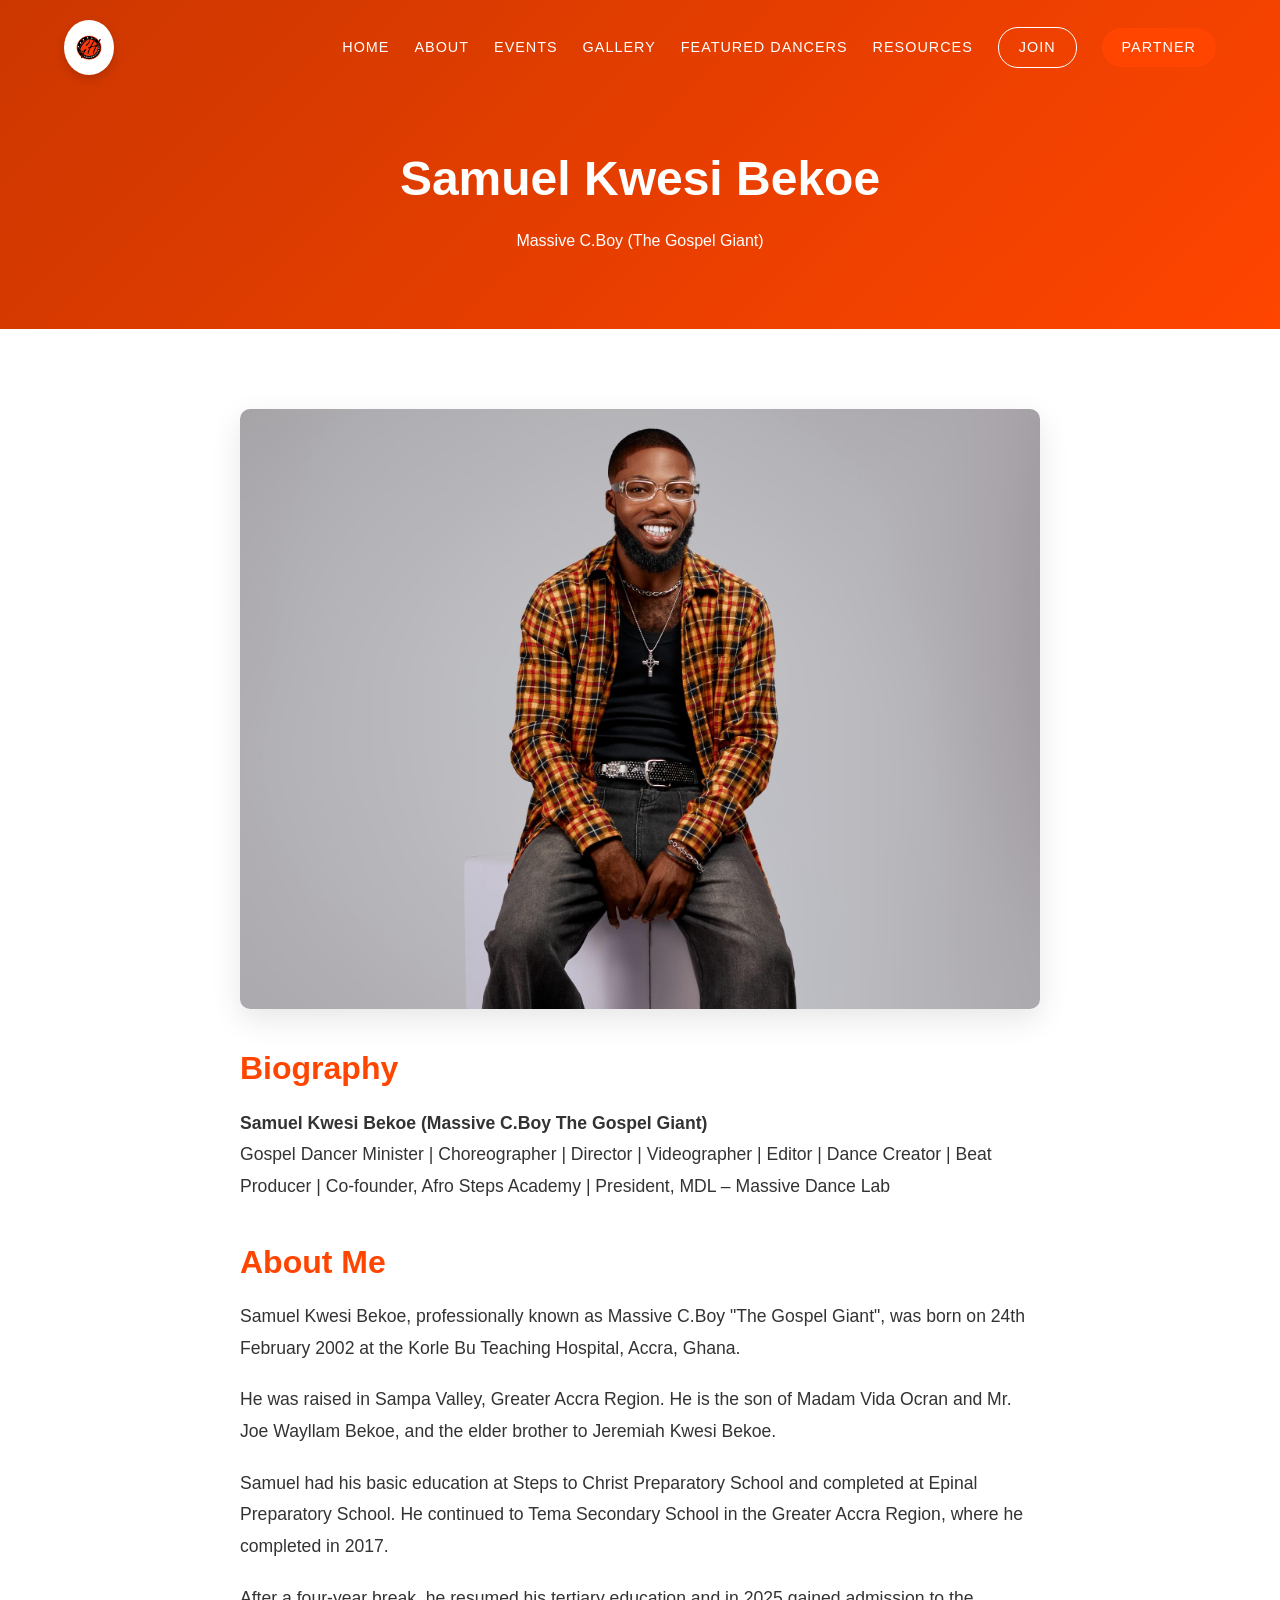
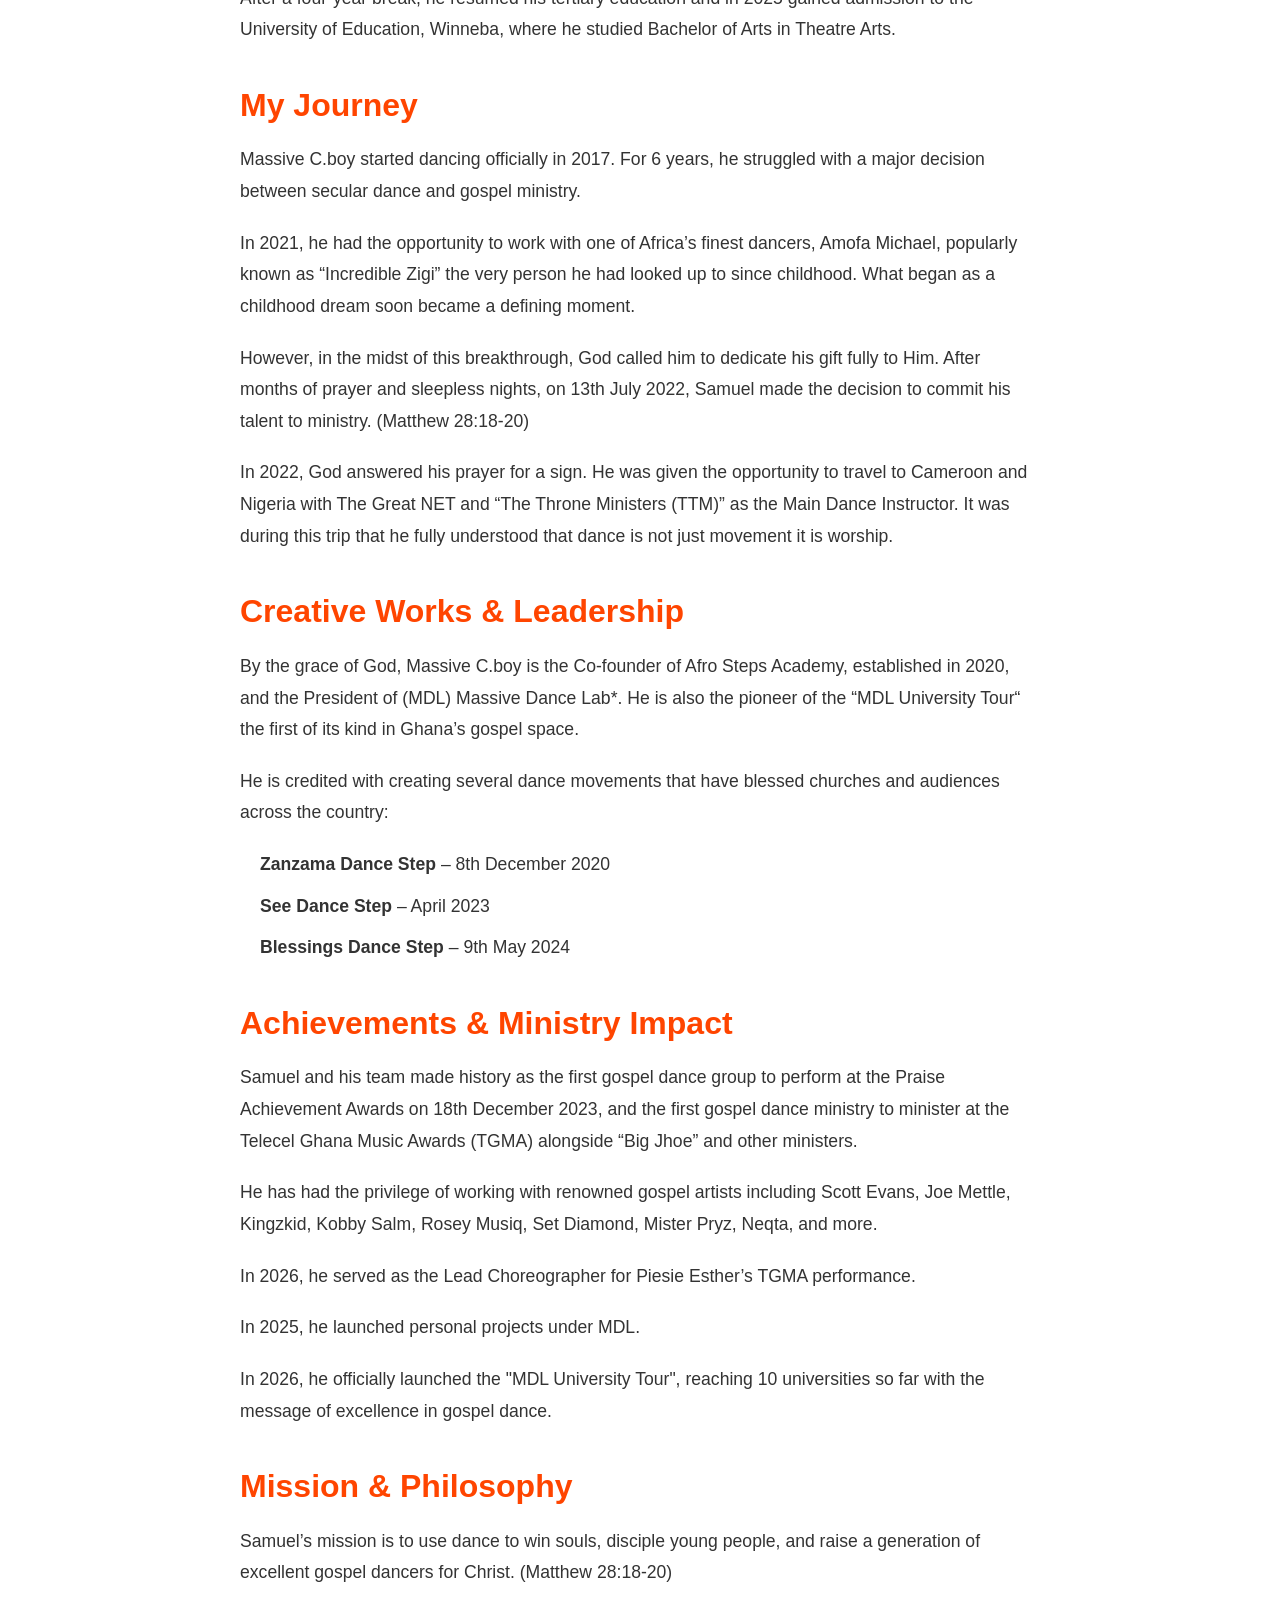
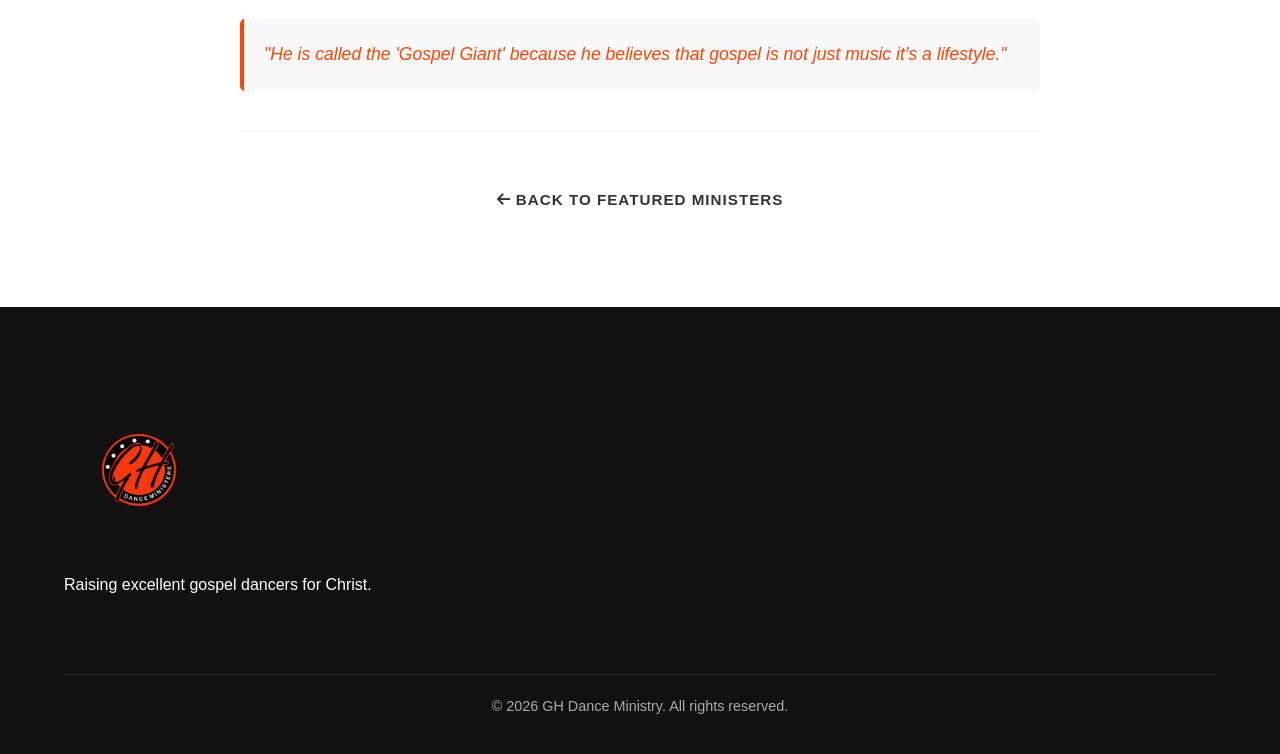
<file: c-boy.html>
<!DOCTYPE html>
<html lang="en">
<head>
    <meta charset="UTF-8">
    <meta name="viewport" content="width=device-width, initial-scale=1.0">
    <title>Massive C.Boy (The Gospel Giant) | GH Dance Ministry</title>
    <meta name="description" content="Biography and Journey of Samuel Kwesi Bekoe (Massive C.Boy The Gospel Giant), Gospel Dancer Minister, Choreographer, Director, and President of MDL.">
    <!-- Google Fonts -->
    <link rel="preconnect" href="https://fonts.googleapis.com">
    <link rel="preconnect" href="https://fonts.gstatic.com" crossorigin>
    <link href="https://fonts.googleapis.com/css2?family=Manrope:wght@300;400;500;600;700;800&display=swap" rel="stylesheet">
    <!-- Font Awesome for Icons -->
    <link rel="stylesheet" href="https://cdnjs.cloudflare.com/ajax/libs/font-awesome/6.4.0/css/all.min.css">
    <!-- Custom CSS -->
    <link rel="stylesheet" href="style.css">
    <style>
        .article-header {
            padding: 150px 0 60px;
            background: linear-gradient(135deg, var(--primary-dark), var(--primary-color));
            color: #fff;
            text-align: center;
        }
        .article-header h1 {
            font-size: 3rem;
            margin-bottom: 20px;
            font-family: var(--font-heading);
        }
        .article-content {
            padding: 80px 0;
            background: #fff;
        }
        .article-body {
            max-width: 800px;
            margin: 0 auto;
            font-size: 1.1rem;
            line-height: 1.8;
            color: var(--text-dark);
        }
        .profile-img-container {
            text-align: center;
            margin-bottom: 40px;
        }
        .profile-img-container img {
            max-width: 100%;
            border-radius: 10px;
            box-shadow: 0 10px 30px rgba(0,0,0,0.1);
        }
        .article-body h2 {
            font-family: var(--font-heading);
            color: var(--primary-color);
            margin-top: 40px;
            margin-bottom: 20px;
            font-size: 2rem;
        }
        .article-body h3 {
            font-family: var(--font-heading);
            color: var(--secondary-color);
            margin-top: 30px;
            margin-bottom: 15px;
            font-size: 1.5rem;
        }
        .article-body p {
            margin-bottom: 20px;
        }
        .article-body ul {
            margin-bottom: 20px;
            padding-left: 20px;
        }
        .article-body li {
            margin-bottom: 10px;
        }
        .article-body blockquote {
            border-left: 4px solid var(--primary-color);
            padding-left: 20px;
            margin: 30px 0;
            font-style: italic;
            color: var(--primary-color);
            background: #f9f9f9;
            padding: 20px;
            border-radius: 5px;
        }
        .article-body hr {
            border: 0;
            height: 1px;
            background: #eee;
            margin: 40px 0;
        }
    </style>
</head>
<body>
    <!-- Sticky Navigation -->
    <header class="navbar" id="navbar">
        <div class="container nav-container">
            <a href="index.html" class="logo">
                <img src="logo.png" alt="GH Dance Ministry Logo">
            </a>
            <button class="mobile-menu-toggle" aria-label="Toggle navigation">
                <i class="fas fa-bars"></i>
            </button>
            <nav class="nav-links">
                <a href="index.html#home">Home</a>
                <a href="index.html#about">About</a>
                <a href="index.html#events">Events</a>
                <a href="index.html#gallery">Gallery</a>
                <a href="index.html#featured">Featured Dancers</a>
                <a href="index.html#resources">Resources</a>
                <a href="index.html#join" class="btn-outline">Join</a>
                <a href="index.html#partner" class="btn-solid">Partner</a>
            </nav>
        </div>
    </header>

    <!-- Header Section -->
    <section class="article-header">
        <div class="container">
            <h1>Samuel Kwesi Bekoe</h1>
            <p>Massive C.Boy (The Gospel Giant)</p>
        </div>
    </section>

    <!-- Main Content -->
    <main class="article-content">
        <div class="container">
            <div class="article-body">
                <div class="profile-img-container">
                    <img src="cboi.JPG" alt="Massive C.Boy Profile" style="max-width: 100%; height: auto; border-radius: 10px; box-shadow: 0 10px 30px rgba(0,0,0,0.1); object-fit: cover; object-position: center 15%; max-height: 600px; width: 100%;">
                </div>

                <h2>Biography</h2>
                <p><strong>Samuel Kwesi Bekoe (Massive C.Boy The Gospel Giant)</strong><br>
                Gospel Dancer Minister | Choreographer | Director | Videographer | Editor | Dance Creator | Beat Producer | Co-founder, Afro Steps Academy | President, MDL – Massive Dance Lab</p>

                <h2>About Me</h2>
                <p>Samuel Kwesi Bekoe, professionally known as Massive C.Boy "The Gospel Giant", was born on 24th February 2002 at the Korle Bu Teaching Hospital, Accra, Ghana.</p>
                <p>He was raised in Sampa Valley, Greater Accra Region. He is the son of Madam Vida Ocran and Mr. Joe Wayllam Bekoe, and the elder brother to Jeremiah Kwesi Bekoe.</p>
                <p>Samuel had his basic education at Steps to Christ Preparatory School and completed at Epinal Preparatory School. He continued to Tema Secondary School in the Greater Accra Region, where he completed in 2017.</p>
                <p>After a four-year break, he resumed his tertiary education and in 2025 gained admission to the University of Education, Winneba, where he studied Bachelor of Arts in Theatre Arts.</p>

                <h2>My Journey</h2>
                <p>Massive C.boy started dancing officially in 2017. For 6 years, he struggled with a major decision between secular dance and gospel ministry.</p>
                <p>In 2021, he had the opportunity to work with one of Africa’s finest dancers, Amofa Michael, popularly known as “Incredible Zigi” the very person he had looked up to since childhood. What began as a childhood dream soon became a defining moment.</p>
                <p>However, in the midst of this breakthrough, God called him to dedicate his gift fully to Him. After months of prayer and sleepless nights, on 13th July 2022, Samuel made the decision to commit his talent to ministry. (Matthew 28:18-20)</p>
                <p>In 2022, God answered his prayer for a sign. He was given the opportunity to travel to Cameroon and Nigeria with The Great NET and “The Throne Ministers (TTM)” as the Main Dance Instructor. It was during this trip that he fully understood that dance is not just movement it is worship.</p>

                <h2>Creative Works & Leadership</h2>
                <p>By the grace of God, Massive C.boy is the Co-founder of Afro Steps Academy, established in 2020, and the President of (MDL) Massive Dance Lab*. He is also the pioneer of the “MDL University Tour“ the first of its kind in Ghana’s gospel space.</p>
                <p>He is credited with creating several dance movements that have blessed churches and audiences across the country:</p>
                <ul>
                    <li><strong>Zanzama Dance Step</strong> – 8th December 2020</li>
                    <li><strong>See Dance Step</strong> – April 2023</li>
                    <li><strong>Blessings Dance Step</strong> – 9th May 2024</li>
                </ul>

                <h2>Achievements & Ministry Impact</h2>
                <p>Samuel and his team made history as the first gospel dance group to perform at the Praise Achievement Awards on 18th December 2023, and the first gospel dance ministry to minister at the Telecel Ghana Music Awards (TGMA) alongside “Big Jhoe” and other ministers.</p>
                <p>He has had the privilege of working with renowned gospel artists including Scott Evans, Joe Mettle, Kingzkid, Kobby Salm, Rosey Musiq, Set Diamond, Mister Pryz, Neqta, and more.</p>
                <p>In 2026, he served as the Lead Choreographer for Piesie Esther’s TGMA performance.</p>
                <p>In 2025, he launched personal projects under MDL.</p>
                <p>In 2026, he officially launched the "MDL University Tour", reaching 10 universities so far with the message of excellence in gospel dance.</p>

                <h2>Mission & Philosophy</h2>
                <p>Samuel’s mission is to use dance to win souls, disciple young people, and raise a generation of excellent gospel dancers for Christ. (Matthew 28:18-20)</p>
                <blockquote>"He is called the 'Gospel Giant' because he believes that gospel is not just music it’s a lifestyle."</blockquote>

                <hr>

                <div style="text-align: center; margin-top: 40px;">
                    <a href="index.html#featured" class="btn btn-solid"><i class="fas fa-arrow-left"></i> Back to Featured Ministers</a>
                </div>
            </div>
        </div>
    </main>

    <!-- Footer -->
    <footer class="footer bg-dark">
        <div class="container">
            <div class="footer-grid">
                <div class="footer-col">
                    <img src="logo.png" alt="GH Dance Ministry Logo" style="max-width: 150px; margin-bottom: 20px;">
                    <p>Raising excellent gospel dancers for Christ.</p>
                </div>
            </div>
            <div class="footer-bottom">
                <p>&copy; 2026 GH Dance Ministry. All rights reserved.</p>
            </div>
        </div>
    </footer>

    <!-- Custom JS -->
    <script src="script.js"></script>
</body>
</html>
</file>
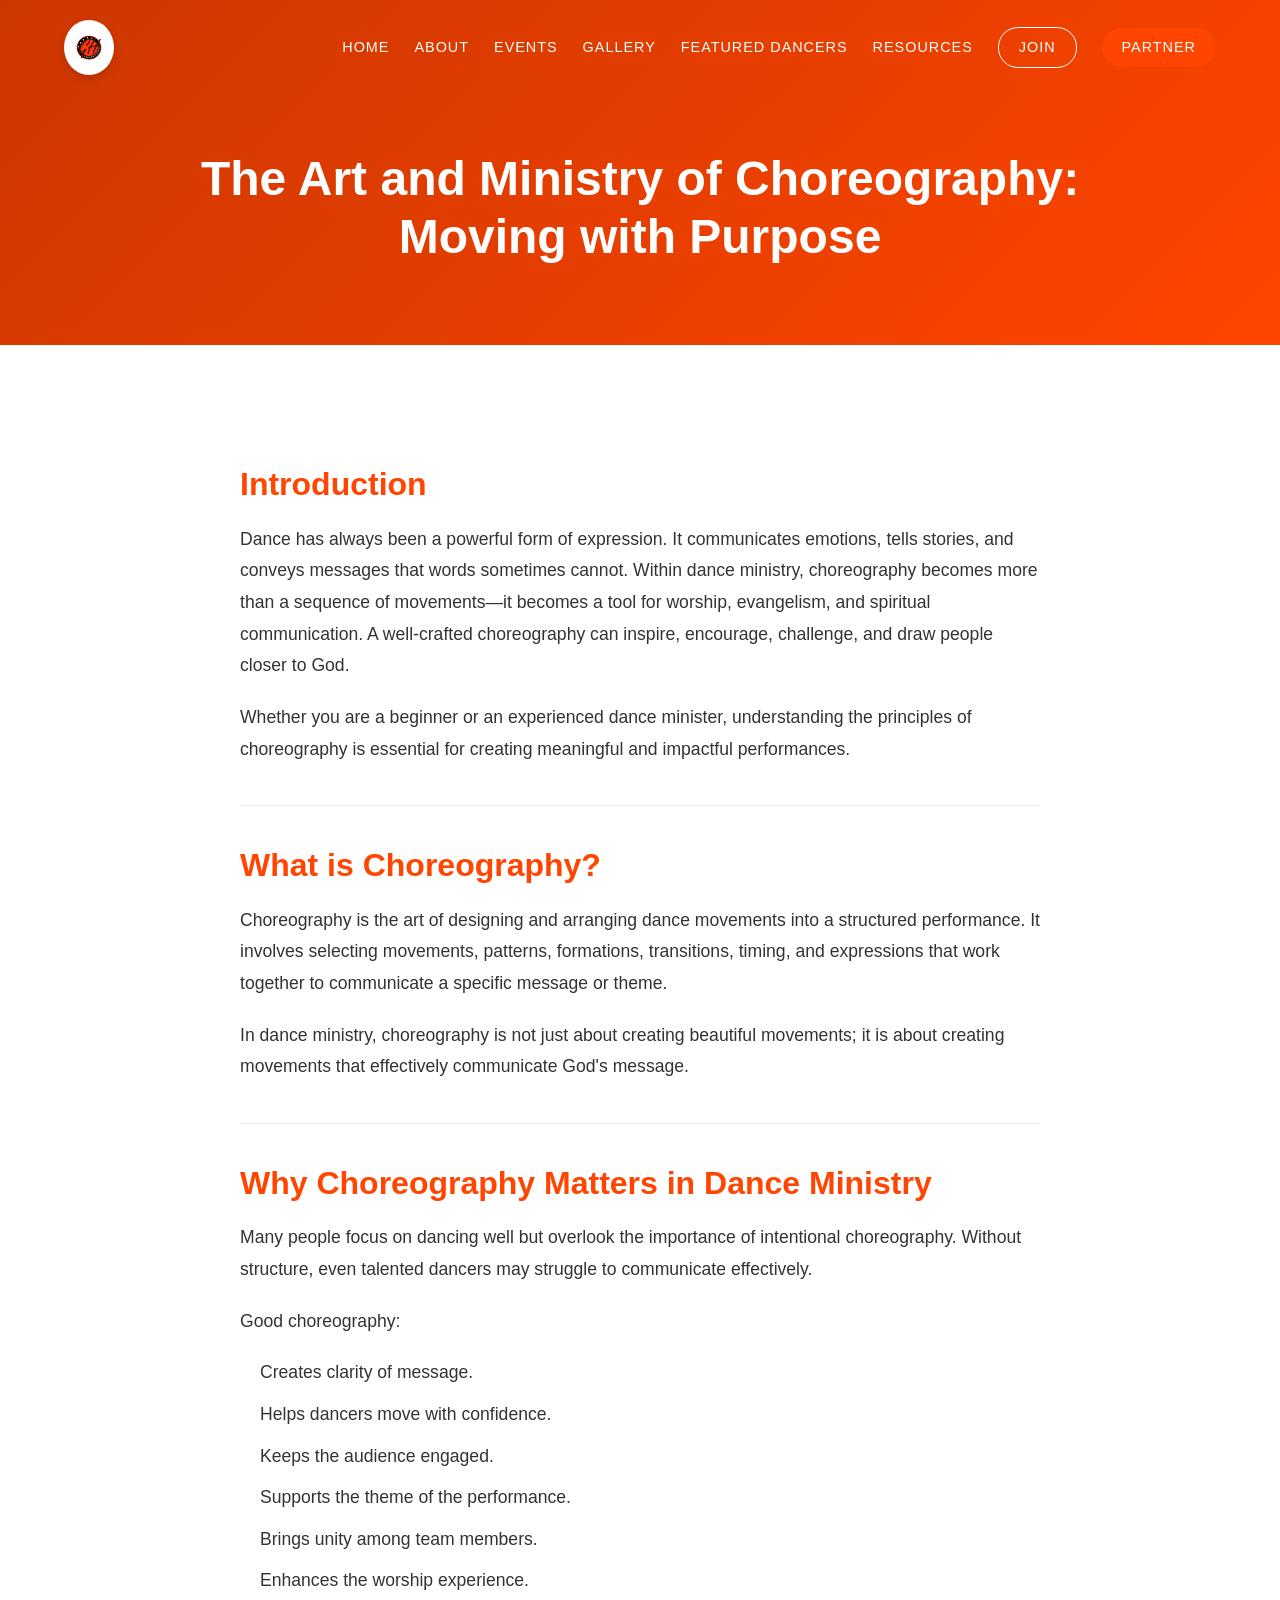
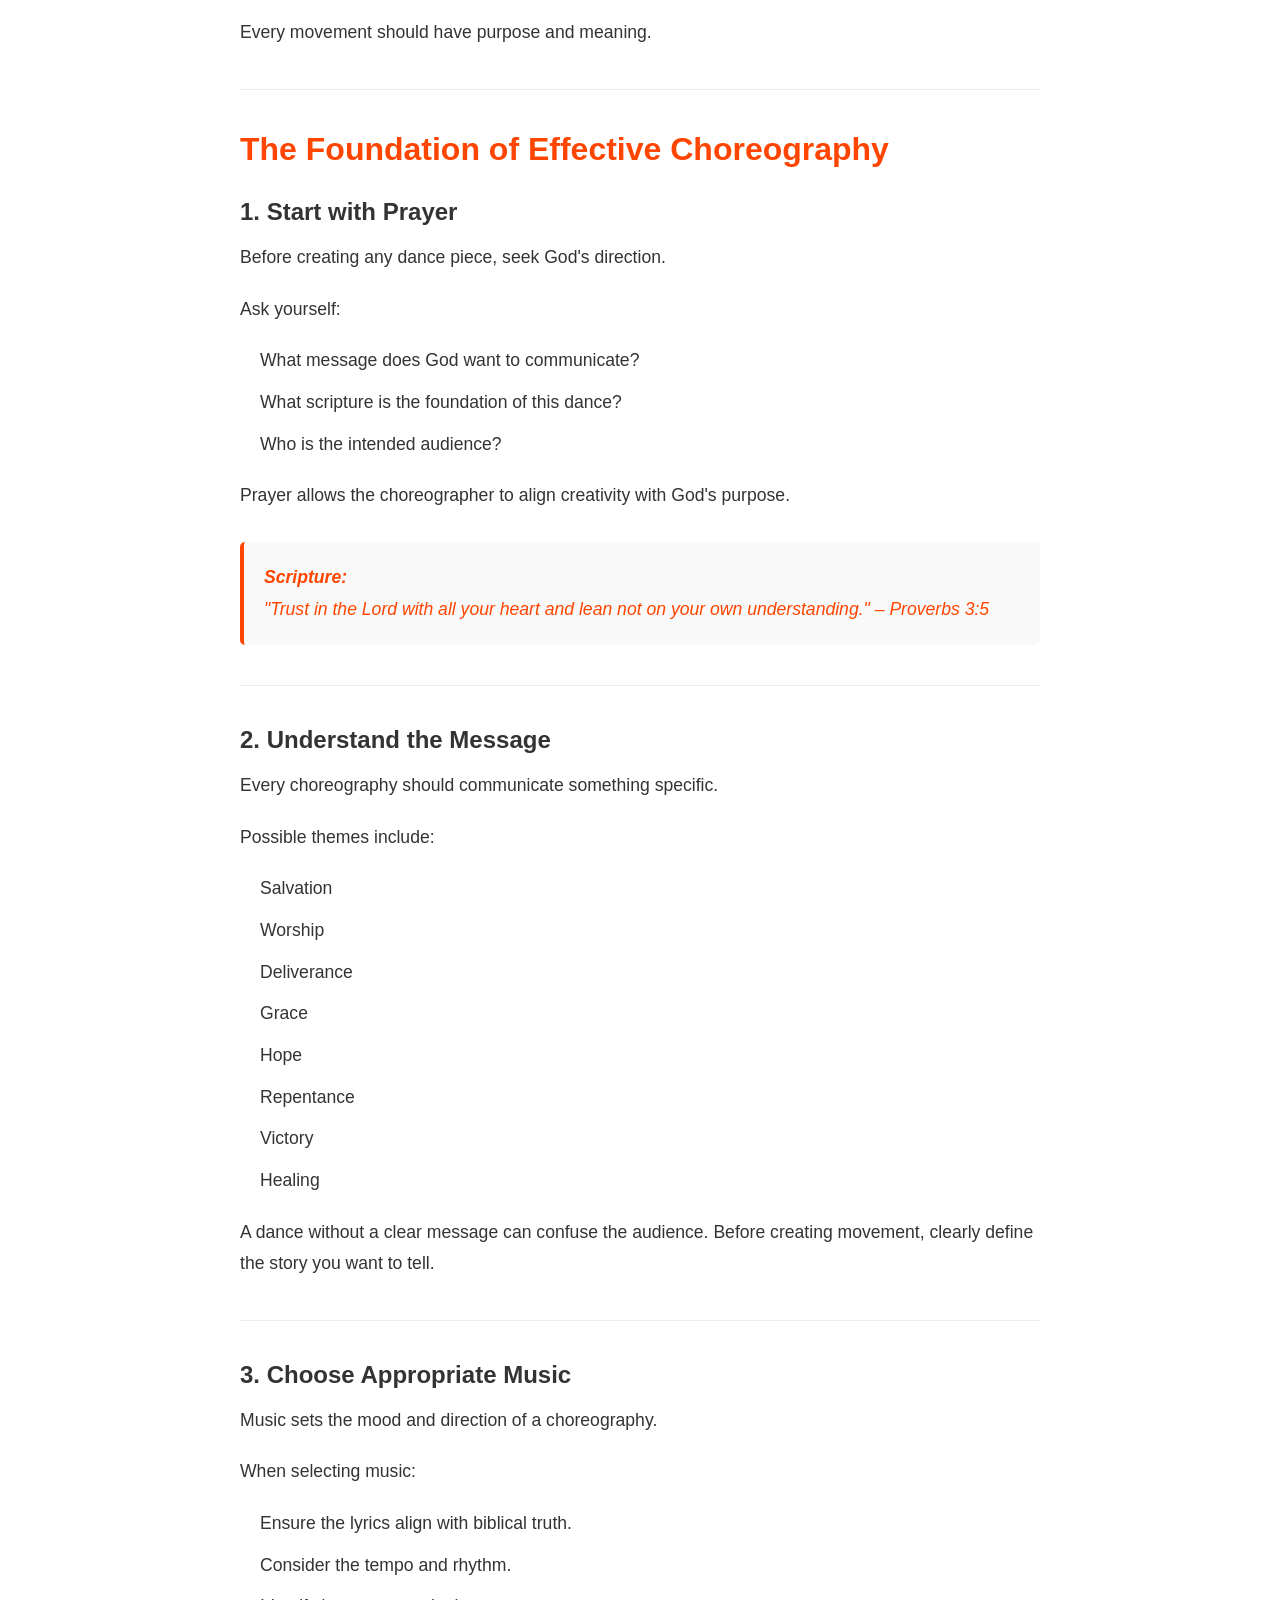
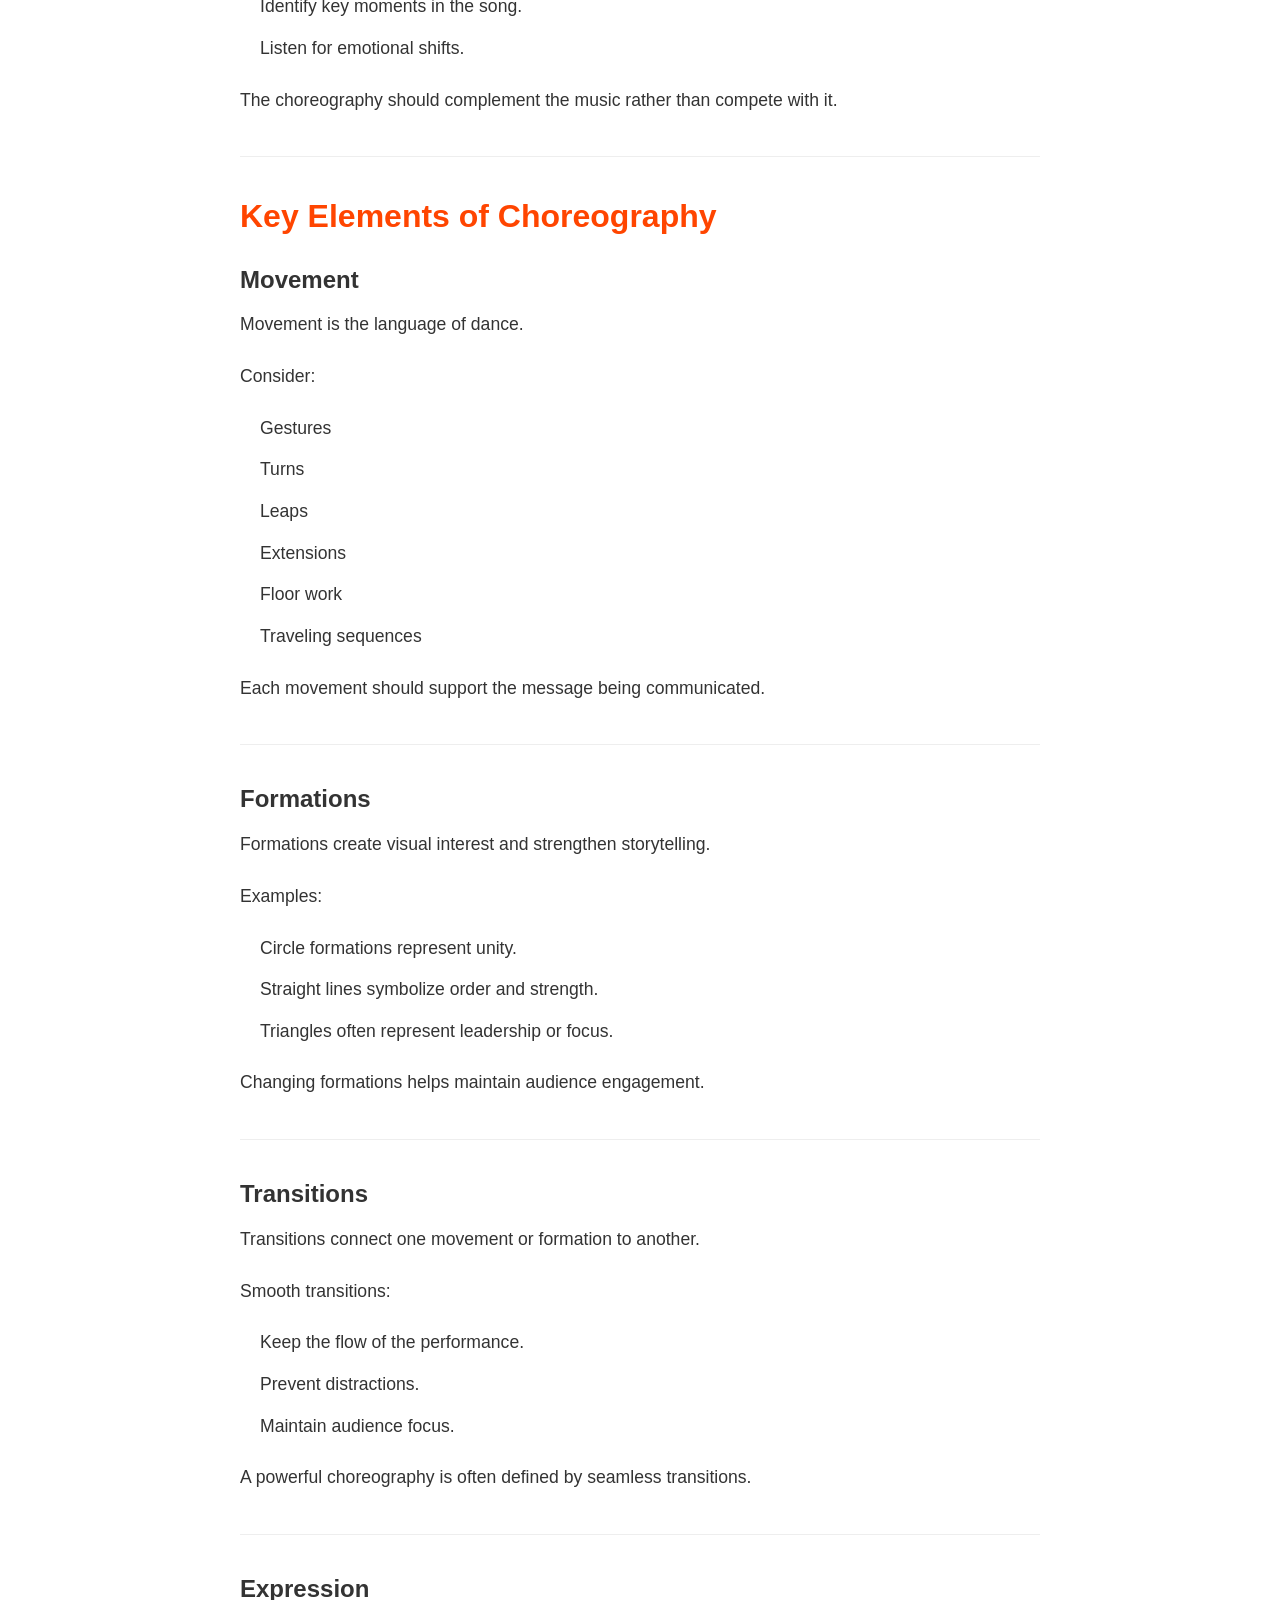
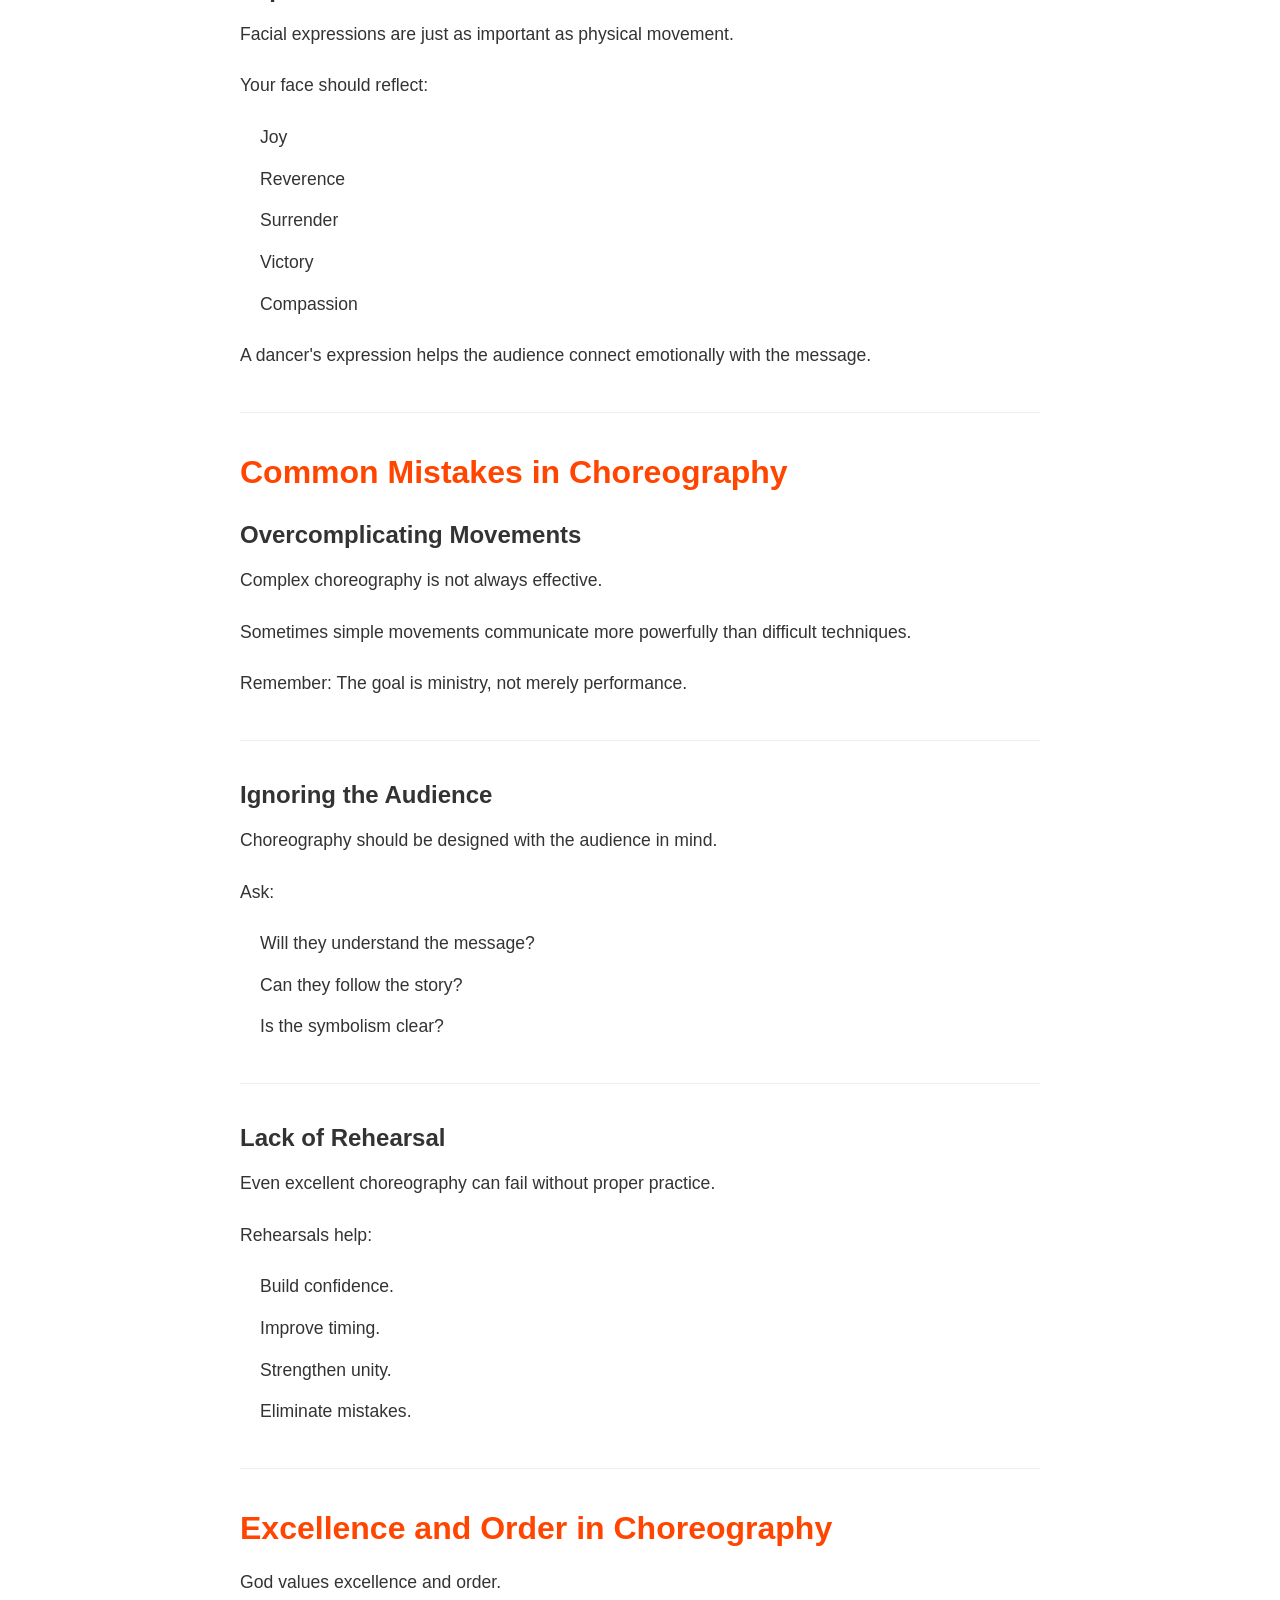
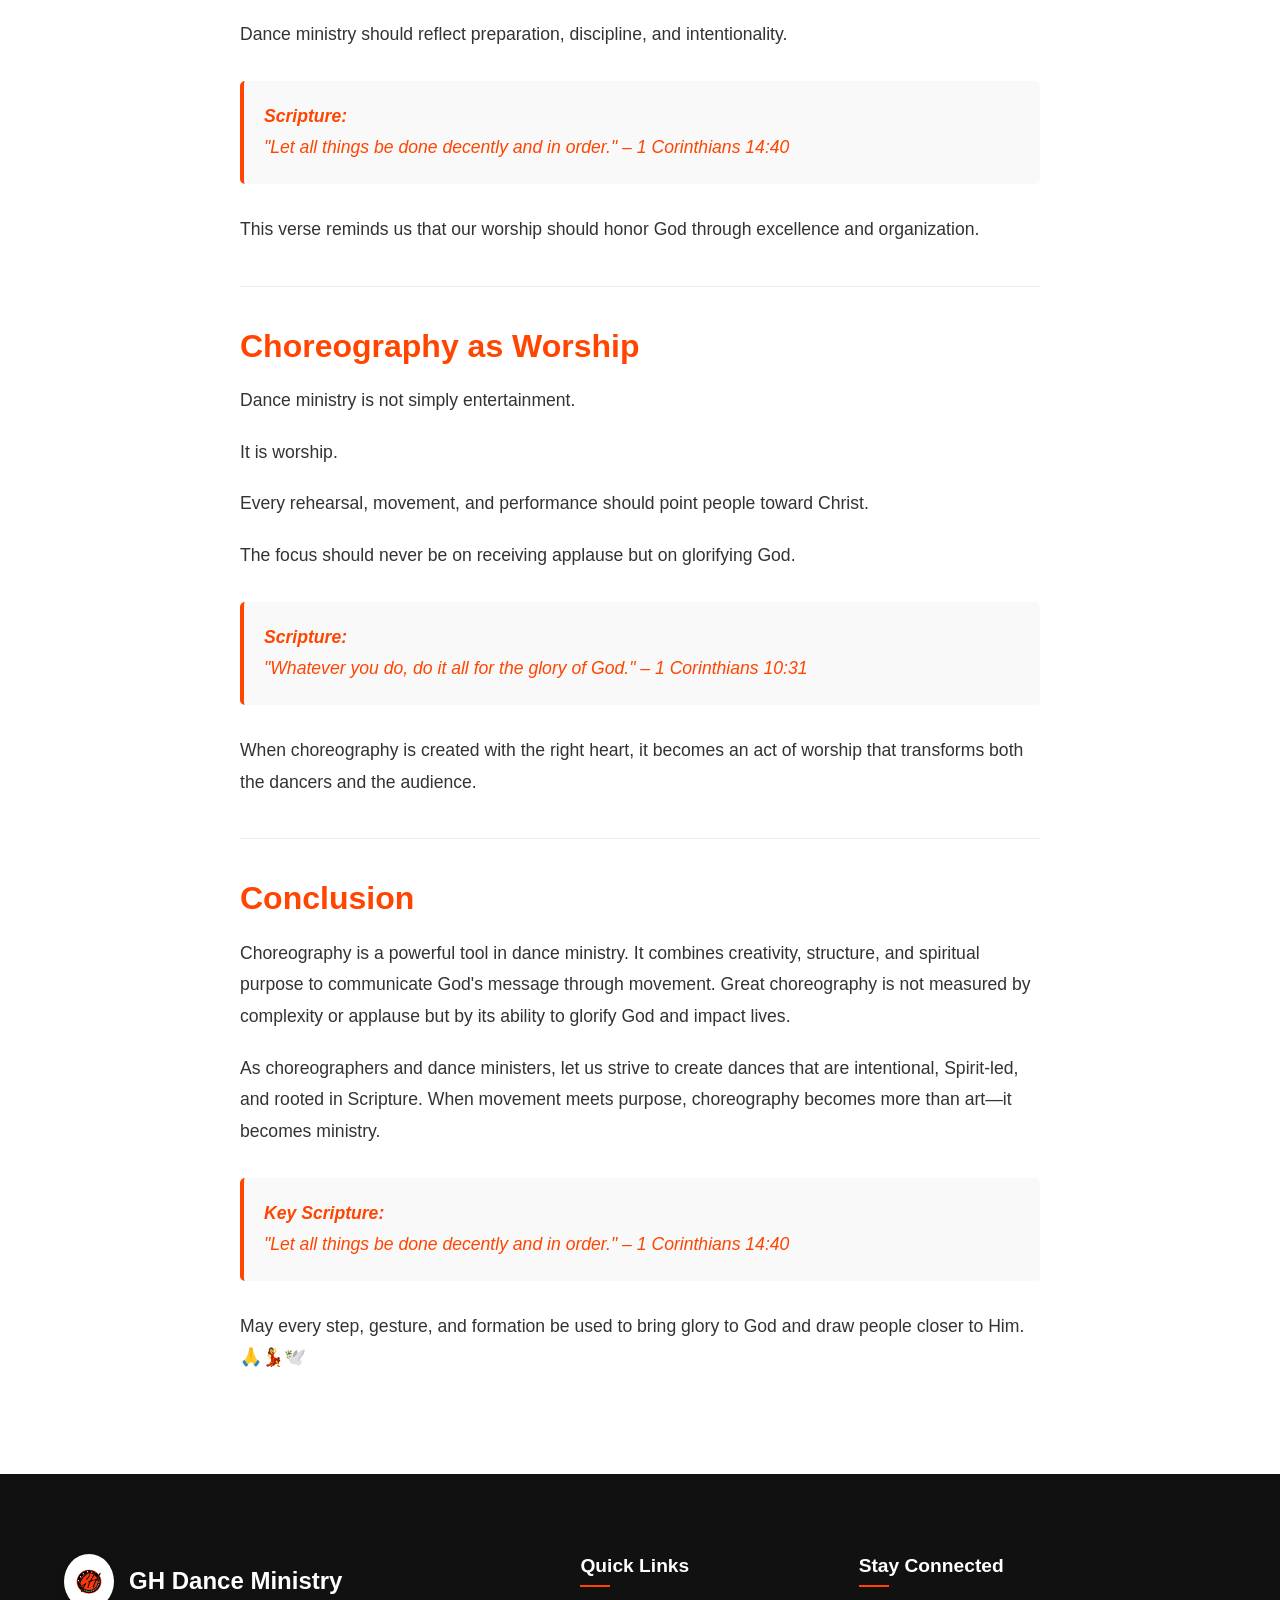
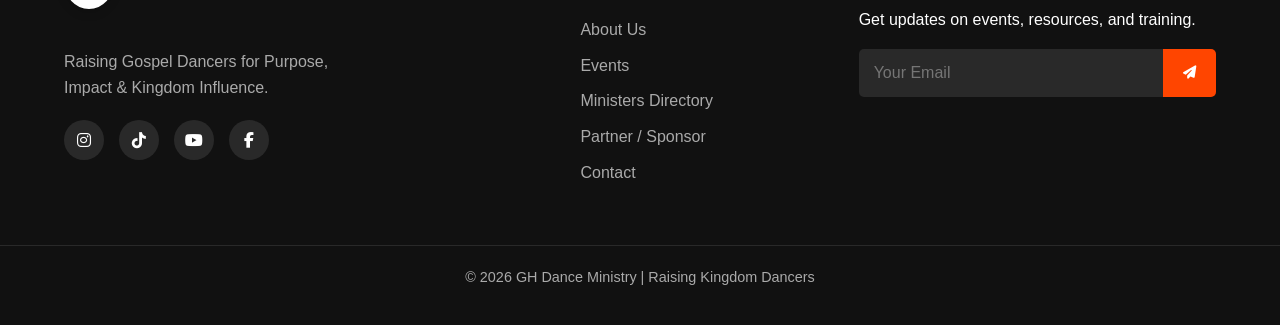
<file: choreography-article.html>
<!DOCTYPE html>
<html lang="en">
<head>
    <meta charset="UTF-8">
    <meta name="viewport" content="width=device-width, initial-scale=1.0">
    <title>The Art and Ministry of Choreography | GH Dance Ministry</title>
    <meta name="description" content="The Art and Ministry of Choreography: Moving with Purpose. A guide for dance ministers on the principles of choreography.">
    <!-- Google Fonts -->
    <link rel="preconnect" href="https://fonts.googleapis.com">
    <link rel="preconnect" href="https://fonts.gstatic.com" crossorigin>
    <link href="https://fonts.googleapis.com/css2?family=Manrope:wght@300;400;500;600;700;800&display=swap" rel="stylesheet">
    <!-- Font Awesome for Icons -->
    <link rel="stylesheet" href="https://cdnjs.cloudflare.com/ajax/libs/font-awesome/6.4.0/css/all.min.css">
    <!-- Custom CSS -->
    <link rel="stylesheet" href="style.css">
    <style>
        .article-header {
            padding: 150px 0 60px;
            background: linear-gradient(135deg, var(--primary-dark), var(--primary-color));
            color: #fff;
            text-align: center;
        }
        .article-header h1 {
            font-size: 3rem;
            margin-bottom: 20px;
            font-family: var(--font-heading);
        }
        .article-content {
            padding: 80px 0;
            background: #fff;
        }
        .article-body {
            max-width: 800px;
            margin: 0 auto;
            font-size: 1.1rem;
            line-height: 1.8;
            color: var(--text-dark);
        }
        .article-body h2 {
            font-family: var(--font-heading);
            color: var(--primary-color);
            margin-top: 40px;
            margin-bottom: 20px;
            font-size: 2rem;
        }
        .article-body h3 {
            font-family: var(--font-heading);
            color: var(--secondary-color);
            margin-top: 30px;
            margin-bottom: 15px;
            font-size: 1.5rem;
        }
        .article-body p {
            margin-bottom: 20px;
        }
        .article-body ul {
            margin-bottom: 20px;
            padding-left: 20px;
        }
        .article-body li {
            margin-bottom: 10px;
        }
        .article-body blockquote {
            border-left: 4px solid var(--primary-color);
            padding-left: 20px;
            margin: 30px 0;
            font-style: italic;
            color: var(--primary-color);
            background: #f9f9f9;
            padding: 20px;
            border-radius: 5px;
        }
        .article-body hr {
            border: 0;
            height: 1px;
            background: #eee;
            margin: 40px 0;
        }
    </style>
</head>
<body>
    <!-- Sticky Navigation -->
    <header class="navbar" id="navbar">
        <div class="container nav-container">
            <a href="index.html" class="logo">
                <img src="logo.png" alt="GH Dance Ministry Logo">
            </a>
            <button class="mobile-menu-toggle" aria-label="Toggle navigation">
                <i class="fas fa-bars"></i>
            </button>
            <nav class="nav-links">
                <a href="index.html#home">Home</a>
                <a href="index.html#about">About</a>
                <a href="index.html#events">Events</a>
                <a href="index.html#gallery">Gallery</a>
                <a href="index.html#featured">Featured Dancers</a>
                <a href="index.html#resources">Resources</a>
                <a href="index.html#join" class="btn-outline">Join</a>
                <a href="index.html#partner" class="btn-solid">Partner</a>
            </nav>
        </div>
    </header>

    <main>
        <!-- Article Header -->
        <section class="article-header">
            <div class="container">
                <h1>The Art and Ministry of Choreography:<br>Moving with Purpose</h1>
            </div>
        </section>

        <!-- Article Content -->
        <section class="article-content">
            <div class="container">
                <div class="article-body">
                    <h2>Introduction</h2>
                    <p>Dance has always been a powerful form of expression. It communicates emotions, tells stories, and conveys messages that words sometimes cannot. Within dance ministry, choreography becomes more than a sequence of movements—it becomes a tool for worship, evangelism, and spiritual communication. A well-crafted choreography can inspire, encourage, challenge, and draw people closer to God.</p>
                    <p>Whether you are a beginner or an experienced dance minister, understanding the principles of choreography is essential for creating meaningful and impactful performances.</p>

                    <hr>

                    <h2>What is Choreography?</h2>
                    <p>Choreography is the art of designing and arranging dance movements into a structured performance. It involves selecting movements, patterns, formations, transitions, timing, and expressions that work together to communicate a specific message or theme.</p>
                    <p>In dance ministry, choreography is not just about creating beautiful movements; it is about creating movements that effectively communicate God's message.</p>

                    <hr>

                    <h2>Why Choreography Matters in Dance Ministry</h2>
                    <p>Many people focus on dancing well but overlook the importance of intentional choreography. Without structure, even talented dancers may struggle to communicate effectively.</p>
                    <p>Good choreography:</p>
                    <ul>
                        <li>Creates clarity of message.</li>
                        <li>Helps dancers move with confidence.</li>
                        <li>Keeps the audience engaged.</li>
                        <li>Supports the theme of the performance.</li>
                        <li>Brings unity among team members.</li>
                        <li>Enhances the worship experience.</li>
                    </ul>
                    <p>Every movement should have purpose and meaning.</p>

                    <hr>

                    <h2>The Foundation of Effective Choreography</h2>
                    
                    <h3>1. Start with Prayer</h3>
                    <p>Before creating any dance piece, seek God's direction.</p>
                    <p>Ask yourself:</p>
                    <ul>
                        <li>What message does God want to communicate?</li>
                        <li>What scripture is the foundation of this dance?</li>
                        <li>Who is the intended audience?</li>
                    </ul>
                    <p>Prayer allows the choreographer to align creativity with God's purpose.</p>
                    <blockquote><strong>Scripture:</strong><br>"Trust in the Lord with all your heart and lean not on your own understanding." – Proverbs 3:5</blockquote>

                    <hr>

                    <h3>2. Understand the Message</h3>
                    <p>Every choreography should communicate something specific.</p>
                    <p>Possible themes include:</p>
                    <ul>
                        <li>Salvation</li>
                        <li>Worship</li>
                        <li>Deliverance</li>
                        <li>Grace</li>
                        <li>Hope</li>
                        <li>Repentance</li>
                        <li>Victory</li>
                        <li>Healing</li>
                    </ul>
                    <p>A dance without a clear message can confuse the audience. Before creating movement, clearly define the story you want to tell.</p>

                    <hr>

                    <h3>3. Choose Appropriate Music</h3>
                    <p>Music sets the mood and direction of a choreography.</p>
                    <p>When selecting music:</p>
                    <ul>
                        <li>Ensure the lyrics align with biblical truth.</li>
                        <li>Consider the tempo and rhythm.</li>
                        <li>Identify key moments in the song.</li>
                        <li>Listen for emotional shifts.</li>
                    </ul>
                    <p>The choreography should complement the music rather than compete with it.</p>

                    <hr>

                    <h2>Key Elements of Choreography</h2>
                    
                    <h3>Movement</h3>
                    <p>Movement is the language of dance.</p>
                    <p>Consider:</p>
                    <ul>
                        <li>Gestures</li>
                        <li>Turns</li>
                        <li>Leaps</li>
                        <li>Extensions</li>
                        <li>Floor work</li>
                        <li>Traveling sequences</li>
                    </ul>
                    <p>Each movement should support the message being communicated.</p>

                    <hr>

                    <h3>Formations</h3>
                    <p>Formations create visual interest and strengthen storytelling.</p>
                    <p>Examples:</p>
                    <ul>
                        <li>Circle formations represent unity.</li>
                        <li>Straight lines symbolize order and strength.</li>
                        <li>Triangles often represent leadership or focus.</li>
                    </ul>
                    <p>Changing formations helps maintain audience engagement.</p>

                    <hr>

                    <h3>Transitions</h3>
                    <p>Transitions connect one movement or formation to another.</p>
                    <p>Smooth transitions:</p>
                    <ul>
                        <li>Keep the flow of the performance.</li>
                        <li>Prevent distractions.</li>
                        <li>Maintain audience focus.</li>
                    </ul>
                    <p>A powerful choreography is often defined by seamless transitions.</p>

                    <hr>

                    <h3>Expression</h3>
                    <p>Facial expressions are just as important as physical movement.</p>
                    <p>Your face should reflect:</p>
                    <ul>
                        <li>Joy</li>
                        <li>Reverence</li>
                        <li>Surrender</li>
                        <li>Victory</li>
                        <li>Compassion</li>
                    </ul>
                    <p>A dancer's expression helps the audience connect emotionally with the message.</p>

                    <hr>

                    <h2>Common Mistakes in Choreography</h2>
                    
                    <h3>Overcomplicating Movements</h3>
                    <p>Complex choreography is not always effective.</p>
                    <p>Sometimes simple movements communicate more powerfully than difficult techniques.</p>
                    <p>Remember: The goal is ministry, not merely performance.</p>

                    <hr>

                    <h3>Ignoring the Audience</h3>
                    <p>Choreography should be designed with the audience in mind.</p>
                    <p>Ask:</p>
                    <ul>
                        <li>Will they understand the message?</li>
                        <li>Can they follow the story?</li>
                        <li>Is the symbolism clear?</li>
                    </ul>

                    <hr>

                    <h3>Lack of Rehearsal</h3>
                    <p>Even excellent choreography can fail without proper practice.</p>
                    <p>Rehearsals help:</p>
                    <ul>
                        <li>Build confidence.</li>
                        <li>Improve timing.</li>
                        <li>Strengthen unity.</li>
                        <li>Eliminate mistakes.</li>
                    </ul>

                    <hr>

                    <h2>Excellence and Order in Choreography</h2>
                    <p>God values excellence and order.</p>
                    <p>Dance ministry should reflect preparation, discipline, and intentionality.</p>
                    <blockquote><strong>Scripture:</strong><br>"Let all things be done decently and in order." – 1 Corinthians 14:40</blockquote>
                    <p>This verse reminds us that our worship should honor God through excellence and organization.</p>

                    <hr>

                    <h2>Choreography as Worship</h2>
                    <p>Dance ministry is not simply entertainment.</p>
                    <p>It is worship.</p>
                    <p>Every rehearsal, movement, and performance should point people toward Christ.</p>
                    <p>The focus should never be on receiving applause but on glorifying God.</p>
                    <blockquote><strong>Scripture:</strong><br>"Whatever you do, do it all for the glory of God." – 1 Corinthians 10:31</blockquote>
                    <p>When choreography is created with the right heart, it becomes an act of worship that transforms both the dancers and the audience.</p>

                    <hr>

                    <h2>Conclusion</h2>
                    <p>Choreography is a powerful tool in dance ministry. It combines creativity, structure, and spiritual purpose to communicate God's message through movement. Great choreography is not measured by complexity or applause but by its ability to glorify God and impact lives.</p>
                    <p>As choreographers and dance ministers, let us strive to create dances that are intentional, Spirit-led, and rooted in Scripture. When movement meets purpose, choreography becomes more than art—it becomes ministry.</p>
                    <blockquote><strong>Key Scripture:</strong><br>"Let all things be done decently and in order." – 1 Corinthians 14:40</blockquote>
                    <p>May every step, gesture, and formation be used to bring glory to God and draw people closer to Him. 🙏💃🕊️</p>
                </div>
            </div>
        </section>
    </main>

    <!-- 18. FOOTER -->
    <footer class="footer bg-dark text-white">
        <div class="container footer-grid">
            <div class="footer-brand">
                <a href="index.html" class="logo footer-logo-wrap">
                    <img src="logo.png" alt="GH Dance Ministry Logo" class="footer-logo">
                    <h3 class="logo-text">GH Dance Ministry</h3>
                </a>
                <p>Raising Gospel Dancers for Purpose, Impact & Kingdom Influence.</p>
                <div class="social-icons">
                    <a href="https://www.instagram.com/gh_dance_ministers?igsh=bmE0NGdwYjk1eXpw" target="_blank"><i class="fab fa-instagram"></i></a>
                    <a href="https://www.tiktok.com/@ghdanceministers?_r=1&_t=ZS-97EvW3iETLR" target="_blank"><i class="fab fa-tiktok"></i></a>
                    <a href="https://youtube.com/@ghdanceministers?si=hdJ_KdpFNyZyTMxm" target="_blank"><i class="fab fa-youtube"></i></a>
                    <a href="https://www.facebook.com/share/1CAwUjZZeZ/" target="_blank"><i class="fab fa-facebook-f"></i></a>
                </div>
            </div>
            <div class="footer-links">
                <h4>Quick Links</h4>
                <a href="index.html#about">About Us</a>
                <a href="index.html#events">Events</a>
                <a href="index.html#featured">Ministers Directory</a>
                <a href="index.html#partner">Partner / Sponsor</a>
                <a href="index.html#contact">Contact</a>
            </div>
            <div class="footer-newsletter">
                <h4>Stay Connected</h4>
                <p>Get updates on events, resources, and training.</p>
                <form class="newsletter-form">
                    <input type="email" placeholder="Your Email" required>
                    <button type="submit"><i class="fas fa-paper-plane"></i></button>
                </form>
            </div>
        </div>
        <div class="footer-bottom">
            <p>&copy; 2026 GH Dance Ministry | Raising Kingdom Dancers</p>
        </div>
    </footer>

    <!-- Scroll to Top Button -->
    <button class="scroll-to-top" id="scrollToTop" aria-label="Back to top">
        <i class="fas fa-chevron-up"></i>
    </button>

    <!-- Custom JS -->
    <script src="script.js"></script>
</body>
</html>
</file>
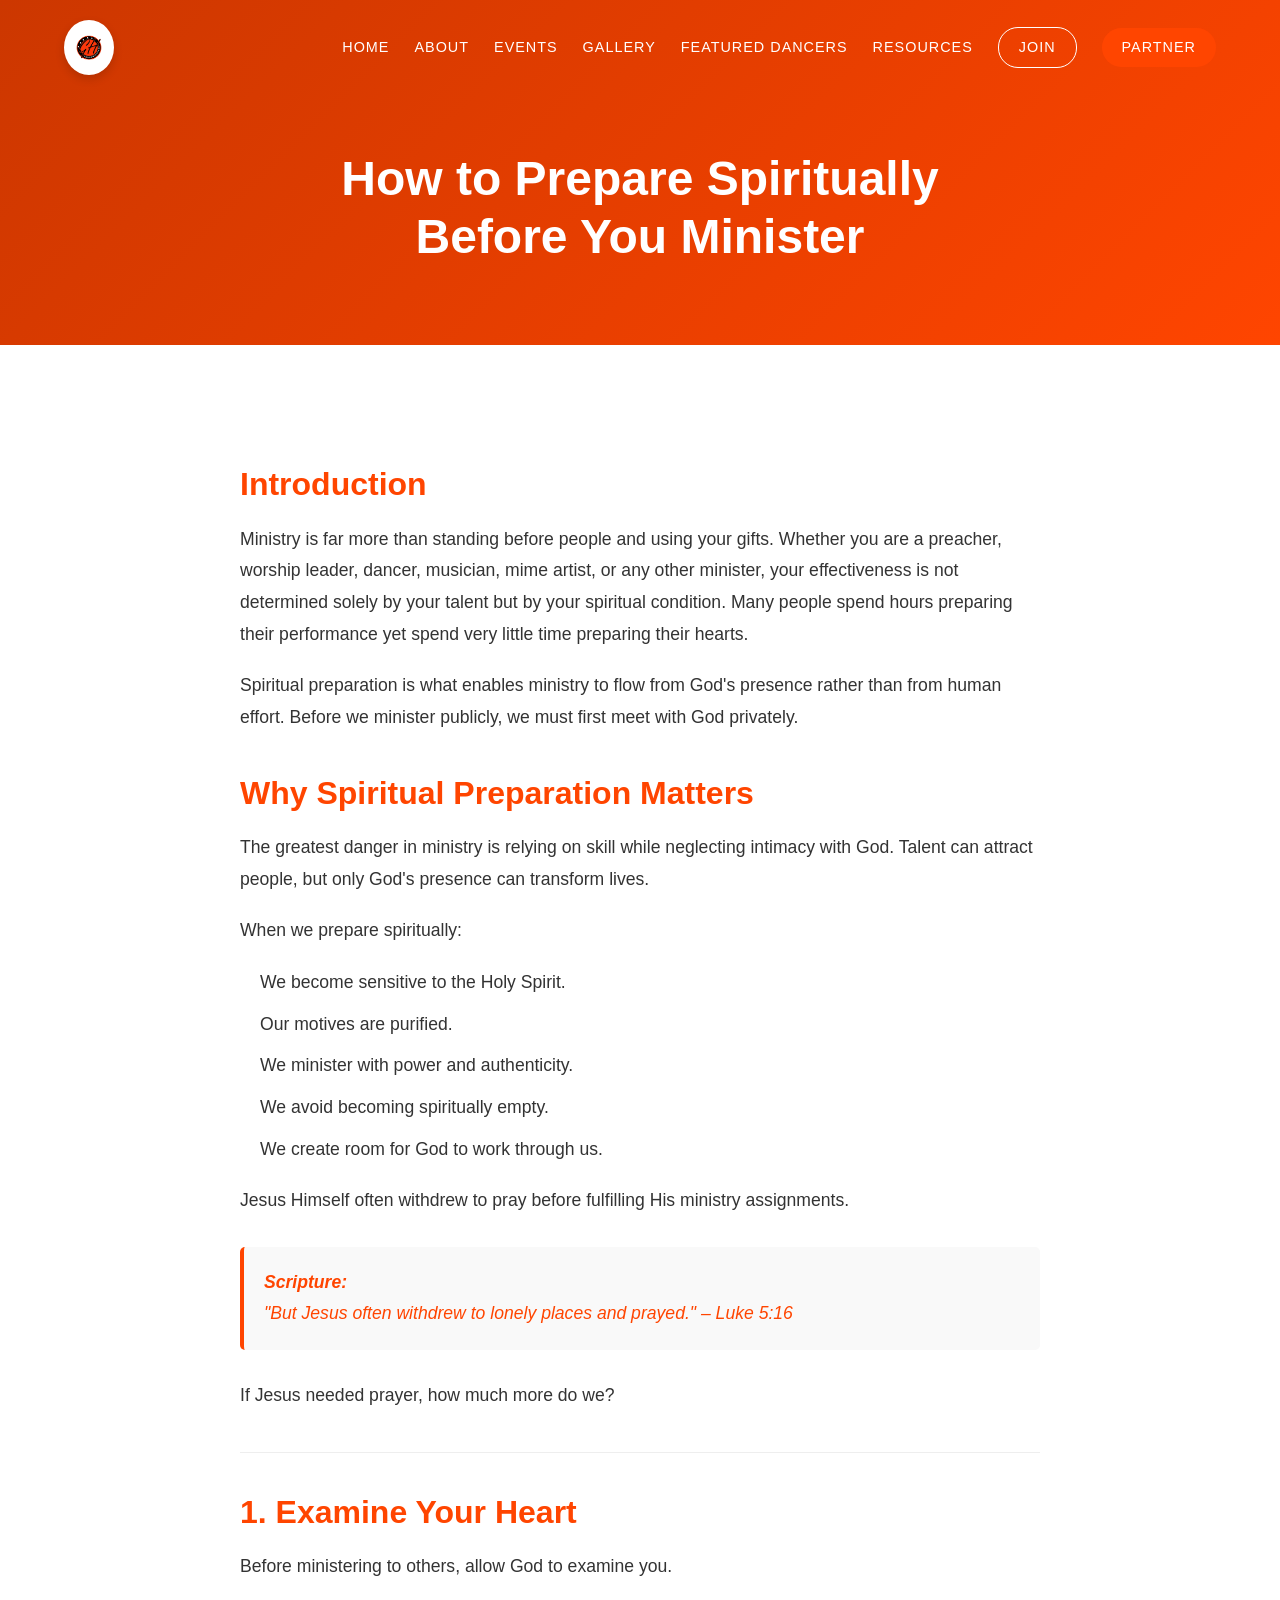
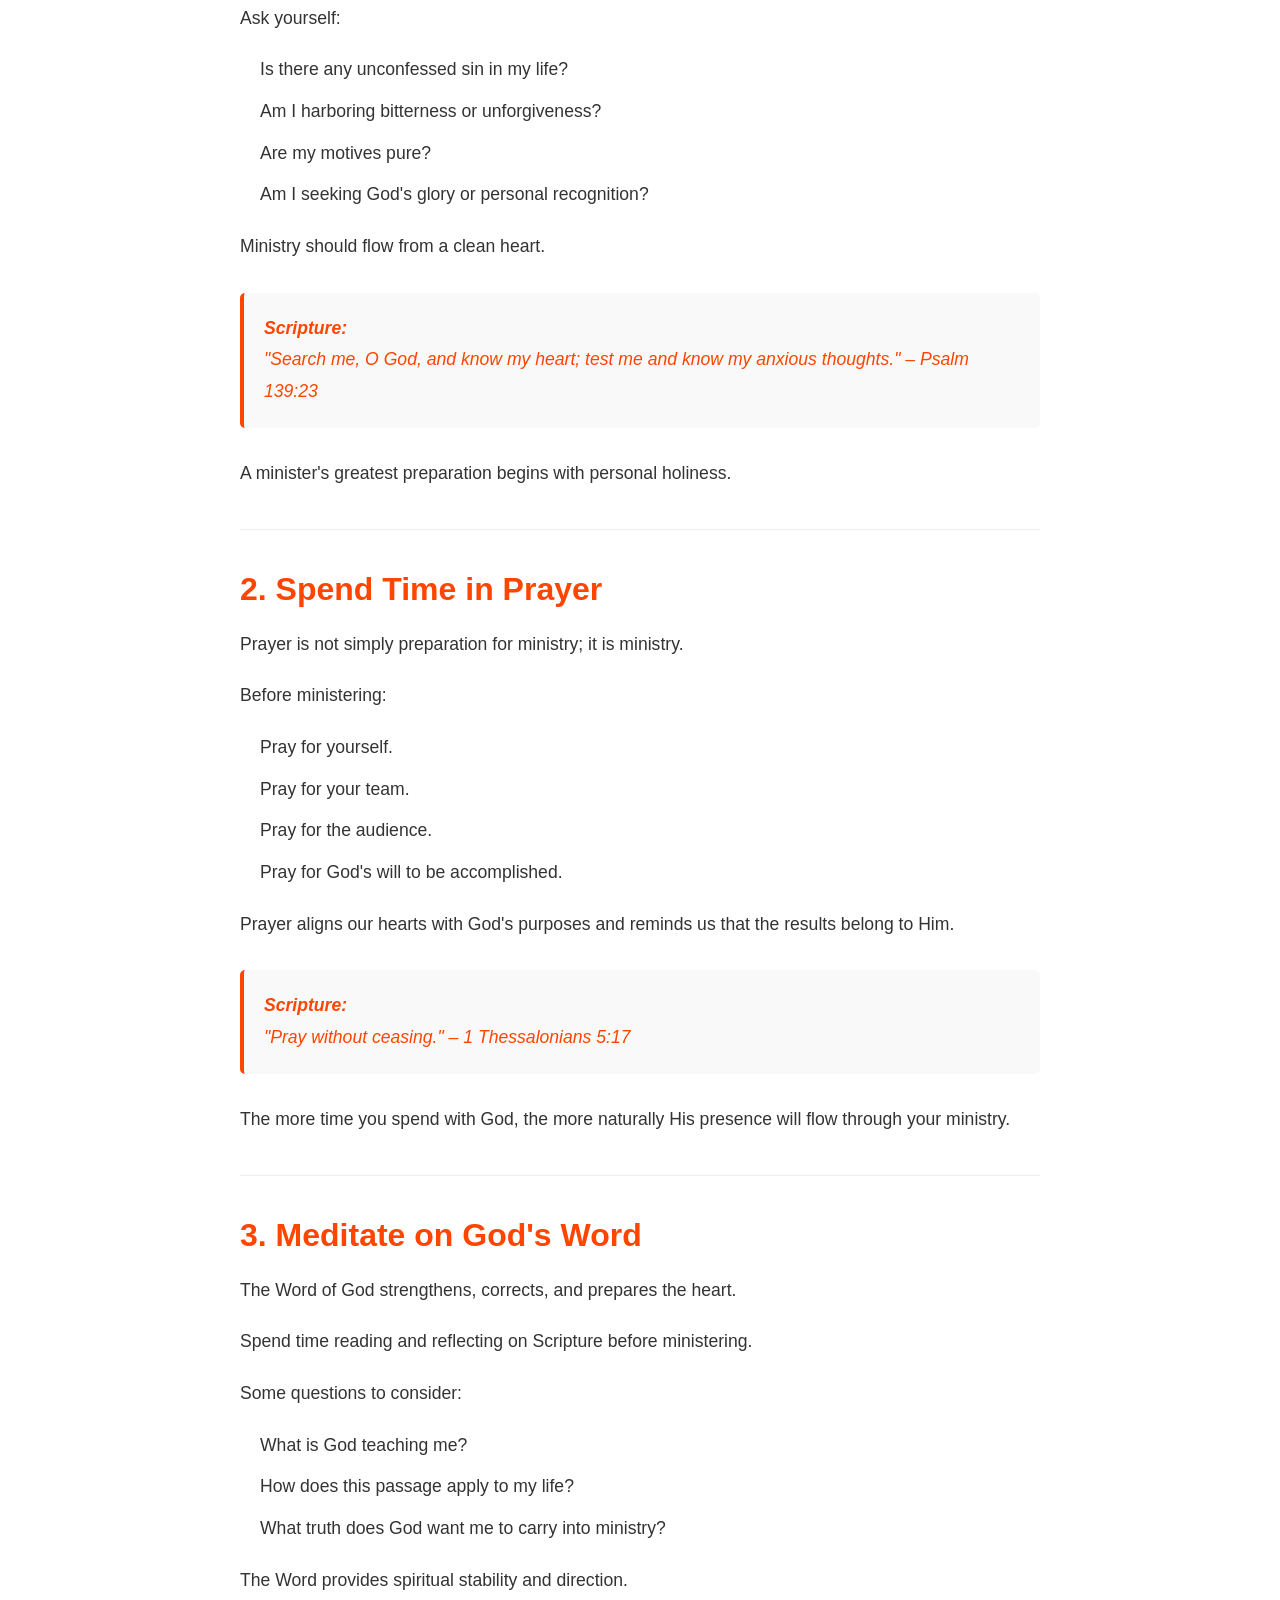
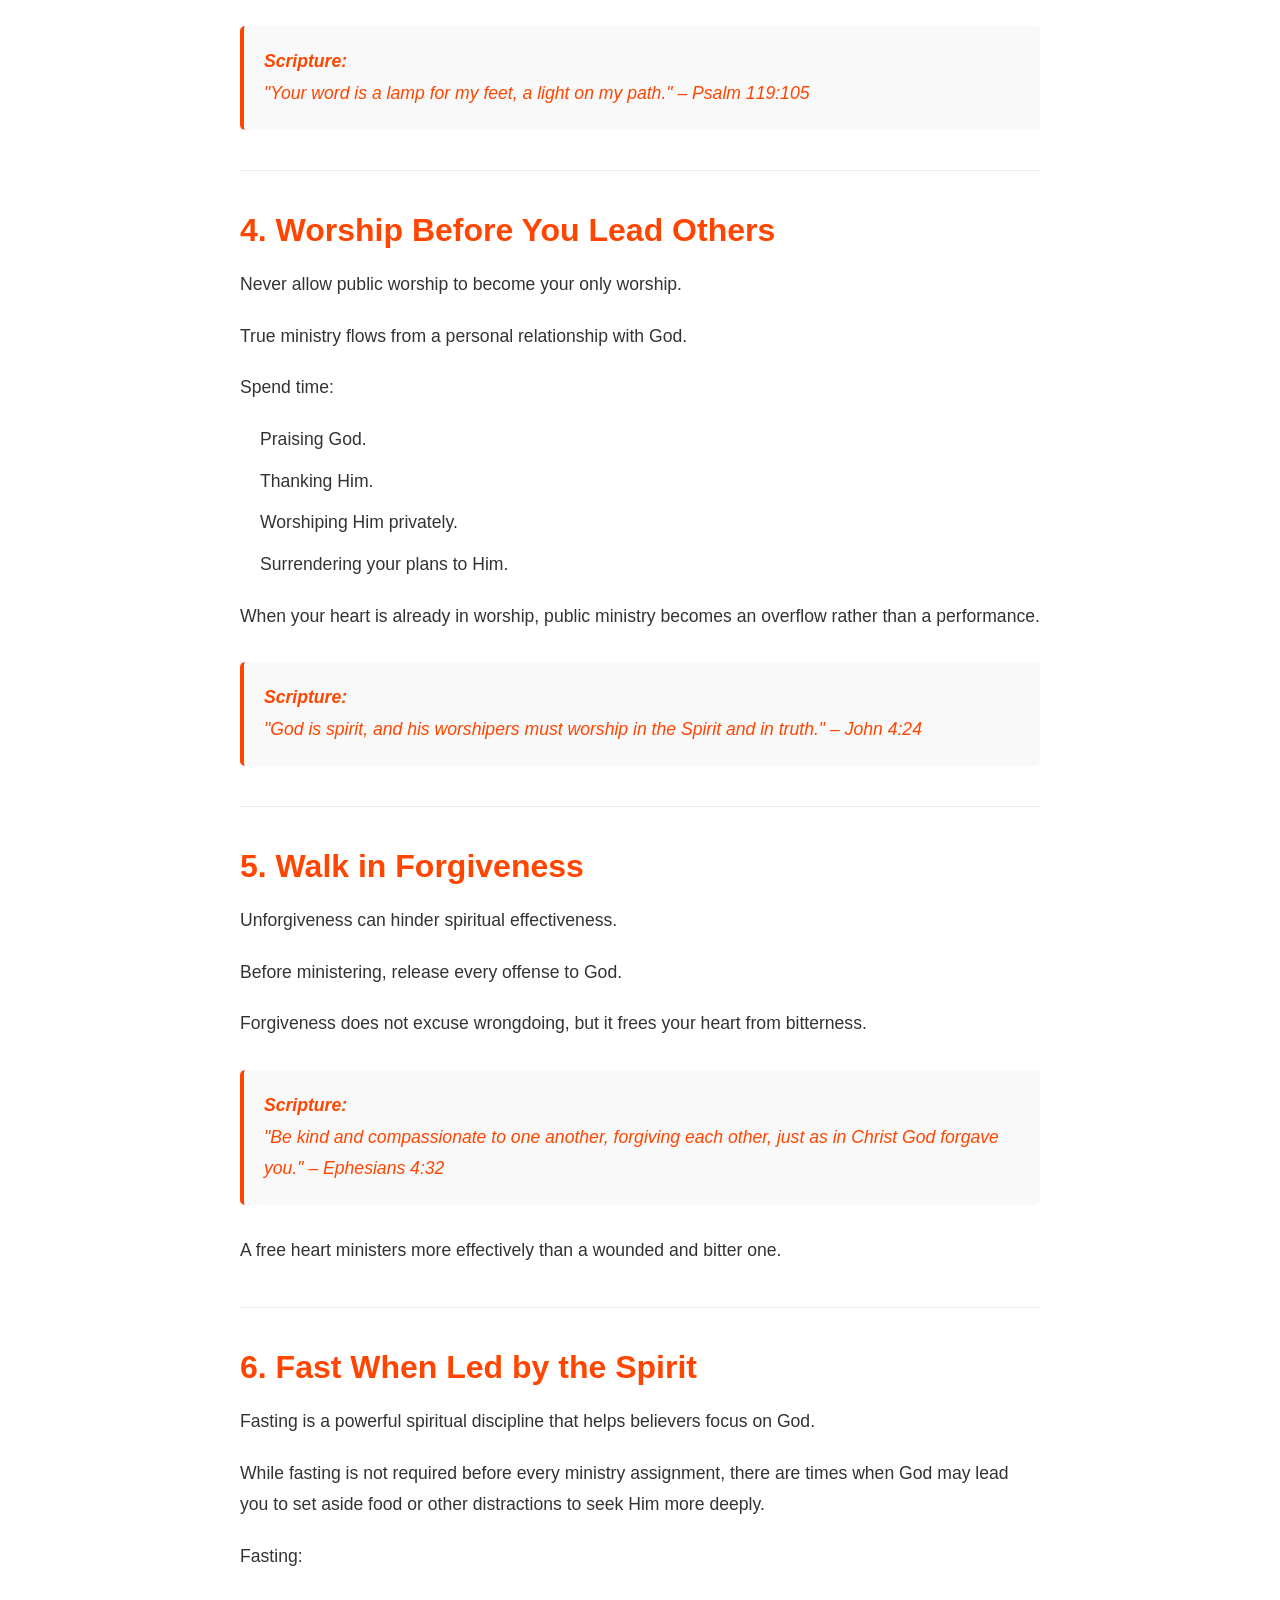
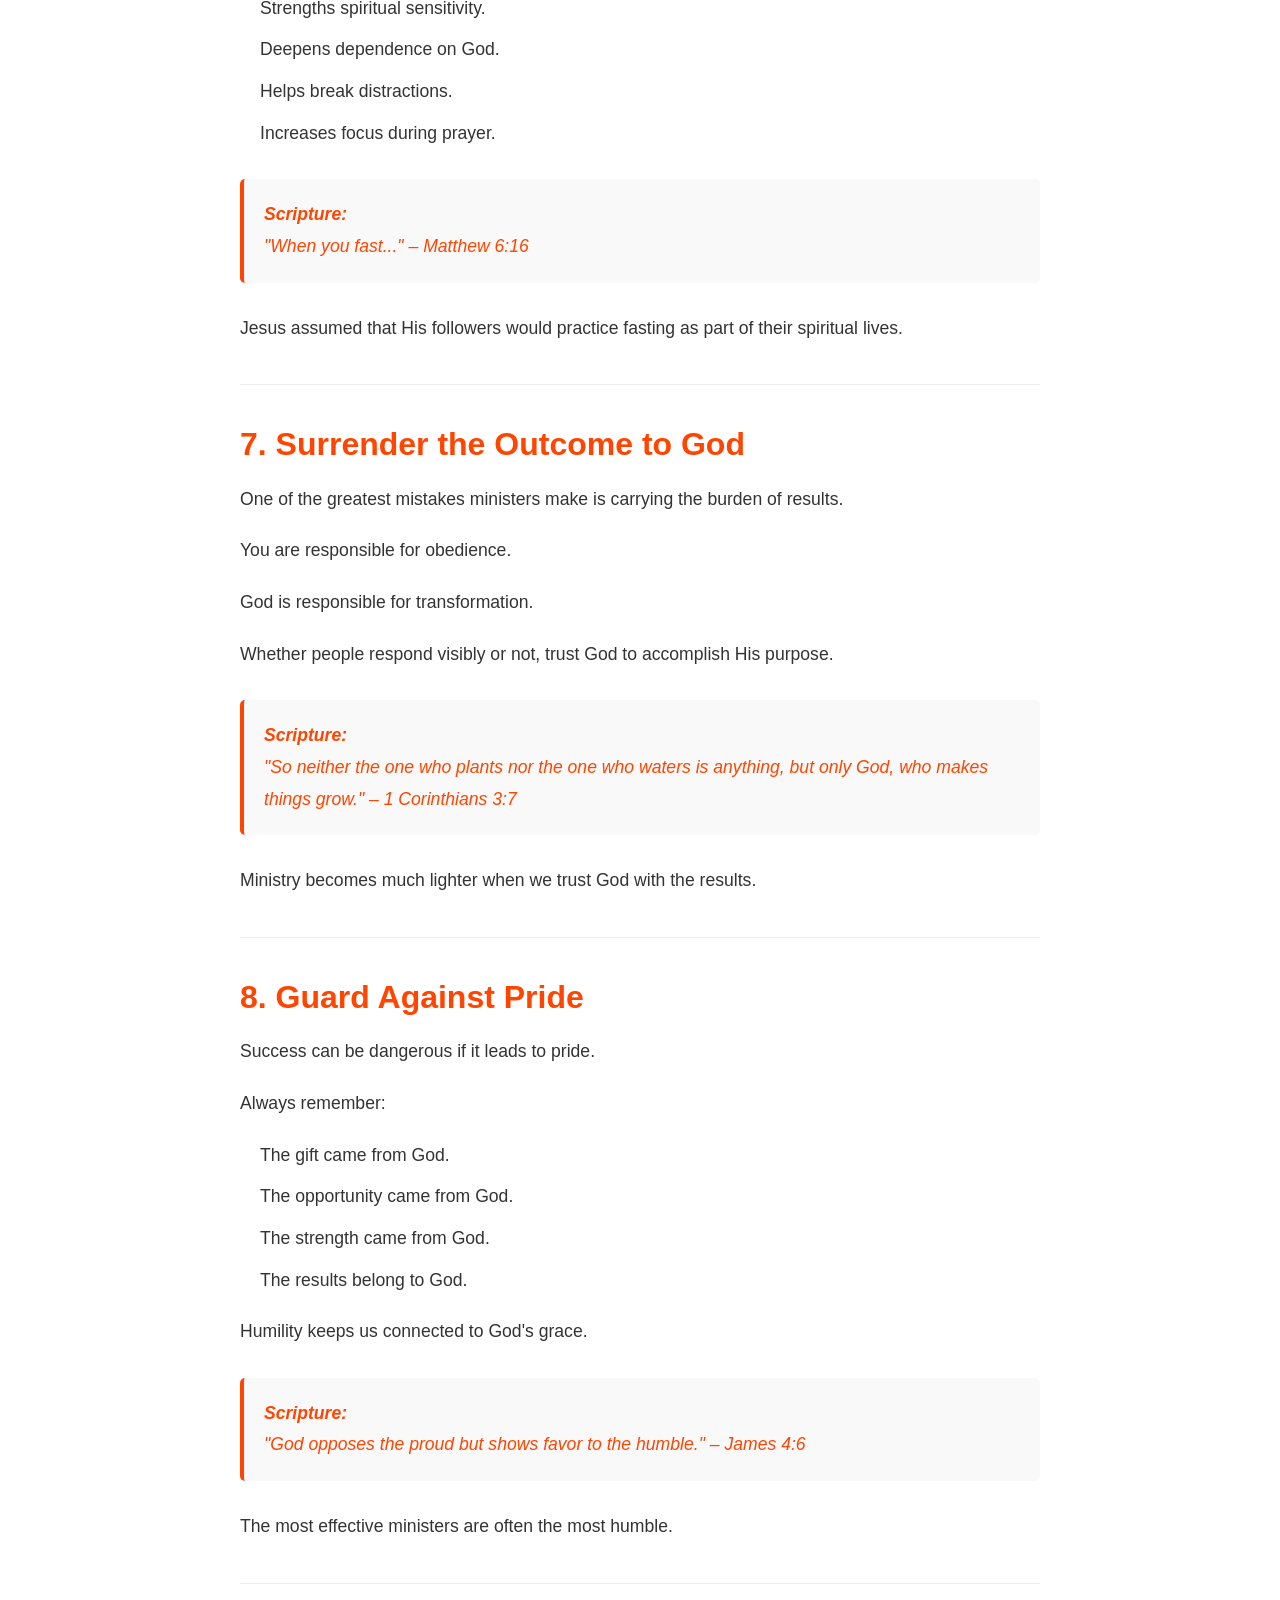
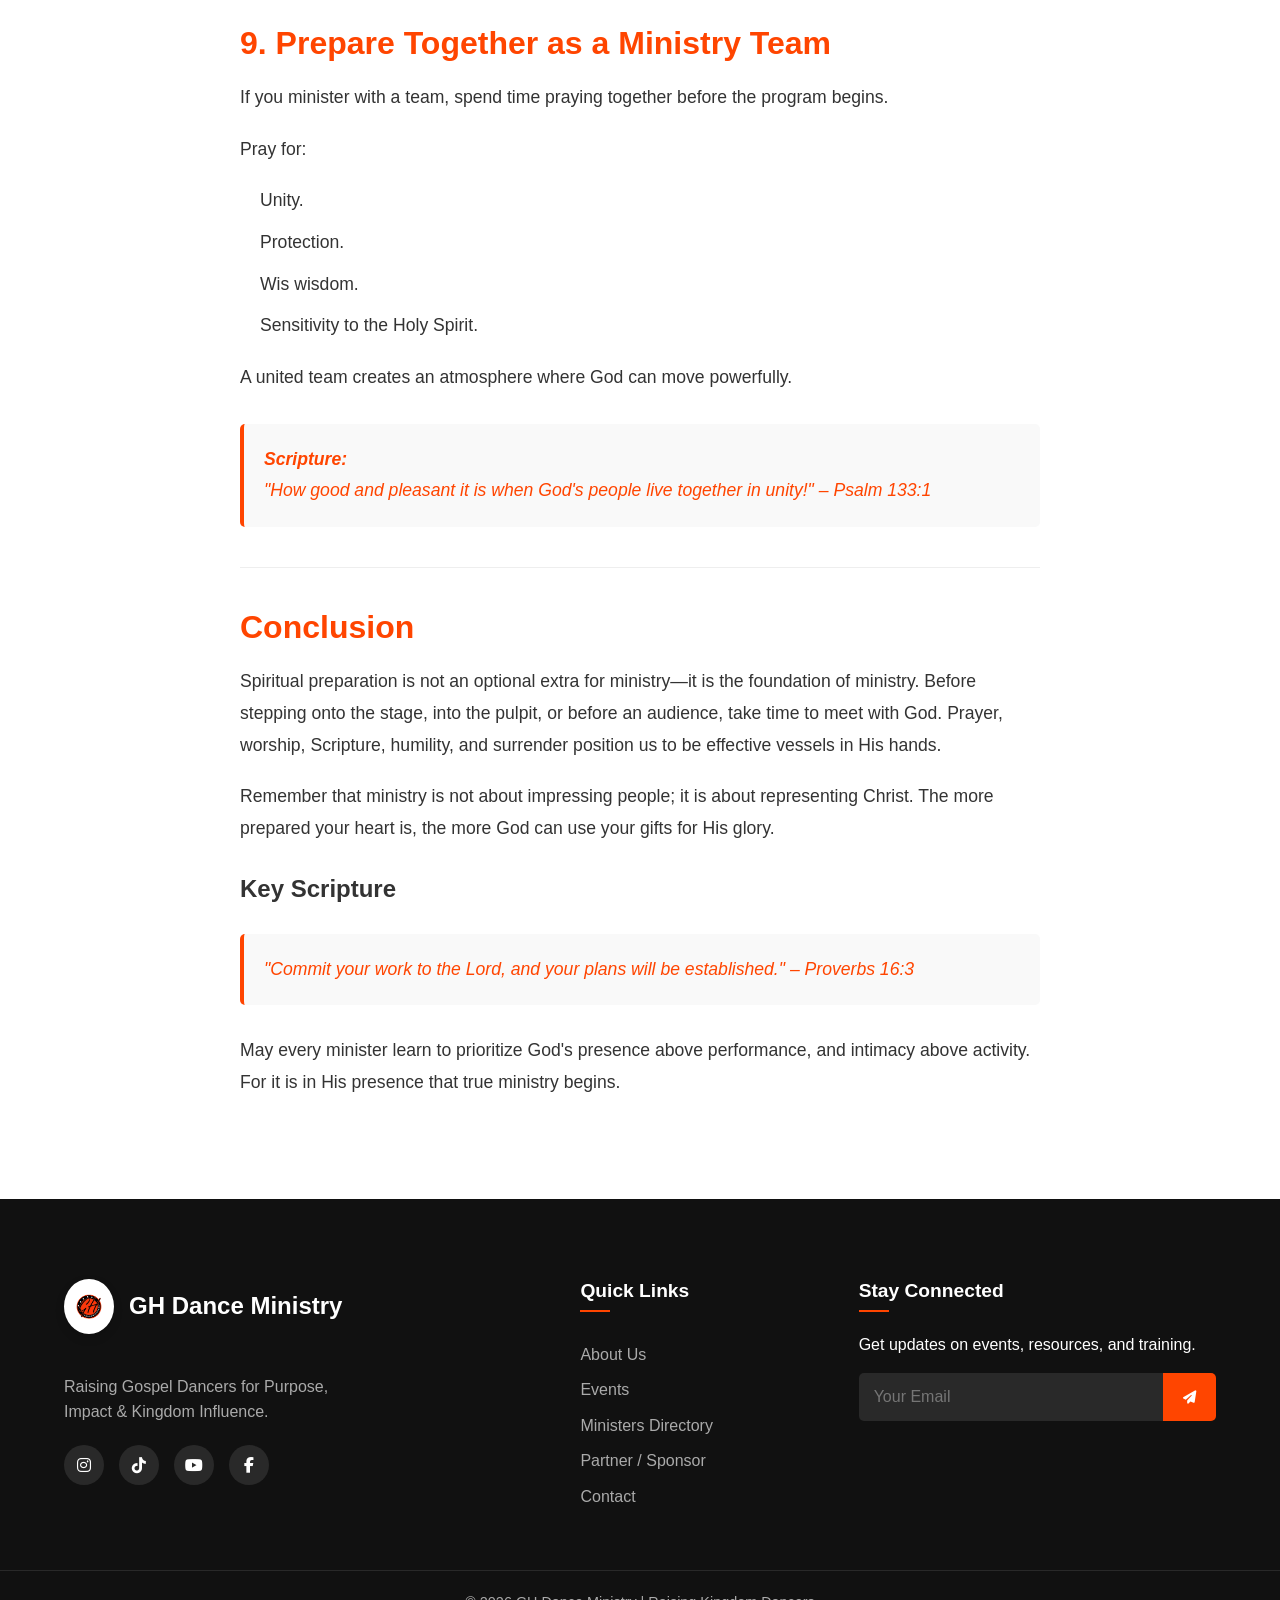
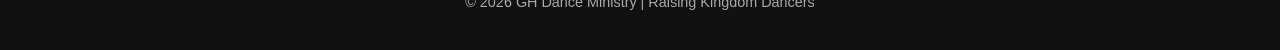
<file: prepare-spiritually-article.html>
<!DOCTYPE html>
<html lang="en">
<head>
    <meta charset="UTF-8">
    <meta name="viewport" content="width=device-width, initial-scale=1.0">
    <title>How to Prepare Spiritually Before You Minister | GH Dance Ministry</title>
    <meta name="description" content="How to Prepare Spiritually Before You Minister. A guide for ministers on spiritual preparation, prayer, and heart condition before ministry.">
    <!-- Google Fonts -->
    <link rel="preconnect" href="https://fonts.googleapis.com">
    <link rel="preconnect" href="https://fonts.gstatic.com" crossorigin>
    <link href="https://fonts.googleapis.com/css2?family=Manrope:wght@300;400;500;600;700;800&display=swap" rel="stylesheet">
    <!-- Font Awesome for Icons -->
    <link rel="stylesheet" href="https://cdnjs.cloudflare.com/ajax/libs/font-awesome/6.4.0/css/all.min.css">
    <!-- Custom CSS -->
    <link rel="stylesheet" href="style.css">
    <style>
        .article-header {
            padding: 150px 0 60px;
            background: linear-gradient(135deg, var(--primary-dark), var(--primary-color));
            color: #fff;
            text-align: center;
        }
        .article-header h1 {
            font-size: 3rem;
            margin-bottom: 20px;
            font-family: var(--font-heading);
        }
        .article-content {
            padding: 80px 0;
            background: #fff;
        }
        .article-body {
            max-width: 800px;
            margin: 0 auto;
            font-size: 1.1rem;
            line-height: 1.8;
            color: var(--text-dark);
        }
        .article-body h2 {
            font-family: var(--font-heading);
            color: var(--primary-color);
            margin-top: 40px;
            margin-bottom: 20px;
            font-size: 2rem;
        }
        .article-body h3 {
            font-family: var(--font-heading);
            color: var(--secondary-color);
            margin-top: 30px;
            margin-bottom: 15px;
            font-size: 1.5rem;
        }
        .article-body p {
            margin-bottom: 20px;
        }
        .article-body ul {
            margin-bottom: 20px;
            padding-left: 20px;
        }
        .article-body li {
            margin-bottom: 10px;
        }
        .article-body blockquote {
            border-left: 4px solid var(--primary-color);
            padding-left: 20px;
            margin: 30px 0;
            font-style: italic;
            color: var(--primary-color);
            background: #f9f9f9;
            padding: 20px;
            border-radius: 5px;
        }
        .article-body hr {
            border: 0;
            height: 1px;
            background: #eee;
            margin: 40px 0;
        }
    </style>
</head>
<body>
    <!-- Sticky Navigation -->
    <header class="navbar" id="navbar">
        <div class="container nav-container">
            <a href="index.html" class="logo">
                <img src="logo.png" alt="GH Dance Ministry Logo">
            </a>
            <button class="mobile-menu-toggle" aria-label="Toggle navigation">
                <i class="fas fa-bars"></i>
            </button>
            <nav class="nav-links">
                <a href="index.html#home">Home</a>
                <a href="index.html#about">About</a>
                <a href="index.html#events">Events</a>
                <a href="index.html#gallery">Gallery</a>
                <a href="index.html#featured">Featured Dancers</a>
                <a href="index.html#resources">Resources</a>
                <a href="index.html#join" class="btn-outline">Join</a>
                <a href="index.html#partner" class="btn-solid">Partner</a>
            </nav>
        </div>
    </header>

    <main>
        <!-- Article Header -->
        <section class="article-header">
            <div class="container">
                <h1>How to Prepare Spiritually<br>Before You Minister</h1>
            </div>
        </section>

        <!-- Article Content -->
        <section class="article-content">
            <div class="container">
                <div class="article-body">
                    <h2>Introduction</h2>
                    <p>Ministry is far more than standing before people and using your gifts. Whether you are a preacher, worship leader, dancer, musician, mime artist, or any other minister, your effectiveness is not determined solely by your talent but by your spiritual condition. Many people spend hours preparing their performance yet spend very little time preparing their hearts.</p>
                    <p>Spiritual preparation is what enables ministry to flow from God's presence rather than from human effort. Before we minister publicly, we must first meet with God privately.</p>

                    <h2>Why Spiritual Preparation Matters</h2>
                    <p>The greatest danger in ministry is relying on skill while neglecting intimacy with God. Talent can attract people, but only God's presence can transform lives.</p>
                    <p>When we prepare spiritually:</p>
                    <ul>
                        <li>We become sensitive to the Holy Spirit.</li>
                        <li>Our motives are purified.</li>
                        <li>We minister with power and authenticity.</li>
                        <li>We avoid becoming spiritually empty.</li>
                        <li>We create room for God to work through us.</li>
                    </ul>
                    <p>Jesus Himself often withdrew to pray before fulfilling His ministry assignments.</p>
                    
                    <blockquote><strong>Scripture:</strong><br>"But Jesus often withdrew to lonely places and prayed." – Luke 5:16</blockquote>
                    <p>If Jesus needed prayer, how much more do we?</p>

                    <hr>

                    <h2>1. Examine Your Heart</h2>
                    <p>Before ministering to others, allow God to examine you.</p>
                    <p>Ask yourself:</p>
                    <ul>
                        <li>Is there any unconfessed sin in my life?</li>
                        <li>Am I harboring bitterness or unforgiveness?</li>
                        <li>Are my motives pure?</li>
                        <li>Am I seeking God's glory or personal recognition?</li>
                    </ul>
                    <p>Ministry should flow from a clean heart.</p>
                    <blockquote><strong>Scripture:</strong><br>"Search me, O God, and know my heart; test me and know my anxious thoughts." – Psalm 139:23</blockquote>
                    <p>A minister's greatest preparation begins with personal holiness.</p>

                    <hr>

                    <h2>2. Spend Time in Prayer</h2>
                    <p>Prayer is not simply preparation for ministry; it is ministry.</p>
                    <p>Before ministering:</p>
                    <ul>
                        <li>Pray for yourself.</li>
                        <li>Pray for your team.</li>
                        <li>Pray for the audience.</li>
                        <li>Pray for God's will to be accomplished.</li>
                    </ul>
                    <p>Prayer aligns our hearts with God's purposes and reminds us that the results belong to Him.</p>
                    <blockquote><strong>Scripture:</strong><br>"Pray without ceasing." – 1 Thessalonians 5:17</blockquote>
                    <p>The more time you spend with God, the more naturally His presence will flow through your ministry.</p>

                    <hr>

                    <h2>3. Meditate on God's Word</h2>
                    <p>The Word of God strengthens, corrects, and prepares the heart.</p>
                    <p>Spend time reading and reflecting on Scripture before ministering.</p>
                    <p>Some questions to consider:</p>
                    <ul>
                        <li>What is God teaching me?</li>
                        <li>How does this passage apply to my life?</li>
                        <li>What truth does God want me to carry into ministry?</li>
                    </ul>
                    <p>The Word provides spiritual stability and direction.</p>
                    <blockquote><strong>Scripture:</strong><br>"Your word is a lamp for my feet, a light on my path." – Psalm 119:105</blockquote>

                    <hr>

                    <h2>4. Worship Before You Lead Others</h2>
                    <p>Never allow public worship to become your only worship.</p>
                    <p>True ministry flows from a personal relationship with God.</p>
                    <p>Spend time:</p>
                    <ul>
                        <li>Praising God.</li>
                        <li>Thanking Him.</li>
                        <li>Worshiping Him privately.</li>
                        <li>Surrendering your plans to Him.</li>
                    </ul>
                    <p>When your heart is already in worship, public ministry becomes an overflow rather than a performance.</p>
                    <blockquote><strong>Scripture:</strong><br>"God is spirit, and his worshipers must worship in the Spirit and in truth." – John 4:24</blockquote>

                    <hr>

                    <h2>5. Walk in Forgiveness</h2>
                    <p>Unforgiveness can hinder spiritual effectiveness.</p>
                    <p>Before ministering, release every offense to God.</p>
                    <p>Forgiveness does not excuse wrongdoing, but it frees your heart from bitterness.</p>
                    <blockquote><strong>Scripture:</strong><br>"Be kind and compassionate to one another, forgiving each other, just as in Christ God forgave you." – Ephesians 4:32</blockquote>
                    <p>A free heart ministers more effectively than a wounded and bitter one.</p>

                    <hr>

                    <h2>6. Fast When Led by the Spirit</h2>
                    <p>Fasting is a powerful spiritual discipline that helps believers focus on God.</p>
                    <p>While fasting is not required before every ministry assignment, there are times when God may lead you to set aside food or other distractions to seek Him more deeply.</p>
                    <p>Fasting:</p>
                    <ul>
                        <li>Strengths spiritual sensitivity.</li>
                        <li>Deepens dependence on God.</li>
                        <li>Helps break distractions.</li>
                        <li>Increases focus during prayer.</li>
                    </ul>
                    <blockquote><strong>Scripture:</strong><br>"When you fast..." – Matthew 6:16</blockquote>
                    <p>Jesus assumed that His followers would practice fasting as part of their spiritual lives.</p>

                    <hr>

                    <h2>7. Surrender the Outcome to God</h2>
                    <p>One of the greatest mistakes ministers make is carrying the burden of results.</p>
                    <p>You are responsible for obedience.</p>
                    <p>God is responsible for transformation.</p>
                    <p>Whether people respond visibly or not, trust God to accomplish His purpose.</p>
                    <blockquote><strong>Scripture:</strong><br>"So neither the one who plants nor the one who waters is anything, but only God, who makes things grow." – 1 Corinthians 3:7</blockquote>
                    <p>Ministry becomes much lighter when we trust God with the results.</p>

                    <hr>

                    <h2>8. Guard Against Pride</h2>
                    <p>Success can be dangerous if it leads to pride.</p>
                    <p>Always remember:</p>
                    <ul>
                        <li>The gift came from God.</li>
                        <li>The opportunity came from God.</li>
                        <li>The strength came from God.</li>
                        <li>The results belong to God.</li>
                    </ul>
                    <p>Humility keeps us connected to God's grace.</p>
                    <blockquote><strong>Scripture:</strong><br>"God opposes the proud but shows favor to the humble." – James 4:6</blockquote>
                    <p>The most effective ministers are often the most humble.</p>

                    <hr>

                    <h2>9. Prepare Together as a Ministry Team</h2>
                    <p>If you minister with a team, spend time praying together before the program begins.</p>
                    <p>Pray for:</p>
                    <ul>
                        <li>Unity.</li>
                        <li>Protection.</li>
                        <li>Wis wisdom.</li>
                        <li>Sensitivity to the Holy Spirit.</li>
                    </ul>
                    <p>A united team creates an atmosphere where God can move powerfully.</p>
                    <blockquote><strong>Scripture:</strong><br>"How good and pleasant it is when God's people live together in unity!" – Psalm 133:1</blockquote>

                    <hr>

                    <h2>Conclusion</h2>
                    <p>Spiritual preparation is not an optional extra for ministry—it is the foundation of ministry. Before stepping onto the stage, into the pulpit, or before an audience, take time to meet with God. Prayer, worship, Scripture, humility, and surrender position us to be effective vessels in His hands.</p>
                    <p>Remember that ministry is not about impressing people; it is about representing Christ. The more prepared your heart is, the more God can use your gifts for His glory.</p>
                    
                    <h3>Key Scripture</h3>
                    <blockquote>"Commit your work to the Lord, and your plans will be established." – Proverbs 16:3</blockquote>
                    
                    <p>May every minister learn to prioritize God's presence above performance, and intimacy above activity. For it is in His presence that true ministry begins.</p>
                </div>
            </div>
        </section>
    </main>

    <!-- 18. FOOTER -->
    <footer class="footer bg-dark text-white">
        <div class="container footer-grid">
            <div class="footer-brand">
                <a href="index.html" class="logo footer-logo-wrap">
                    <img src="logo.png" alt="GH Dance Ministry Logo" class="footer-logo">
                    <h3 class="logo-text">GH Dance Ministry</h3>
                </a>
                <p>Raising Gospel Dancers for Purpose, Impact & Kingdom Influence.</p>
                <div class="social-icons">
                    <a href="https://www.instagram.com/gh_dance_ministers?igsh=bmE0NGdwYjk1eXpw" target="_blank"><i class="fab fa-instagram"></i></a>
                    <a href="https://www.tiktok.com/@ghdanceministers?_r=1&_t=ZS-97EvW3iETLR" target="_blank"><i class="fab fa-tiktok"></i></a>
                    <a href="https://youtube.com/@ghdanceministers?si=hdJ_KdpFNyZyTMxm" target="_blank"><i class="fab fa-youtube"></i></a>
                    <a href="https://www.facebook.com/share/1CAwUjZZeZ/" target="_blank"><i class="fab fa-facebook-f"></i></a>
                </div>
            </div>
            <div class="footer-links">
                <h4>Quick Links</h4>
                <a href="index.html#about">About Us</a>
                <a href="index.html#events">Events</a>
                <a href="index.html#featured">Ministers Directory</a>
                <a href="index.html#partner">Partner / Sponsor</a>
                <a href="index.html#contact">Contact</a>
            </div>
            <div class="footer-newsletter">
                <h4>Stay Connected</h4>
                <p>Get updates on events, resources, and training.</p>
                <form class="newsletter-form">
                    <input type="email" placeholder="Your Email" required>
                    <button type="submit"><i class="fas fa-paper-plane"></i></button>
                </form>
            </div>
        </div>
        <div class="footer-bottom">
            <p>&copy; 2026 GH Dance Ministry | Raising Kingdom Dancers</p>
        </div>
    </footer>

    <!-- Scroll to Top Button -->
    <button class="scroll-to-top" id="scrollToTop" aria-label="Back to top">
        <i class="fas fa-chevron-up"></i>
    </button>

    <!-- Custom JS -->
    <script src="script.js"></script>
</body>
</html>
</file>
<file: style.css>
/* ==========================================================================
   CSS Variables & Base Styles
   ========================================================================== */
:root {
    --primary-color: #FF4500; /* Vibrant Orange from Logo */
    --primary-dark: #cc3700;
    --primary-light: #ff7340;
    --dark-bg: #111111;
    --light-bg: #f8f9fa;
    --text-dark: #333333;
    --text-light: #ffffff;
    --gray-medium: #777777;
    
    --font-heading: 'Sora', sans-serif;
    --font-body: 'Sora', sans-serif;
    
    --transition-fast: 0.3s ease;
    --transition-slow: 0.5s cubic-bezier(0.25, 0.46, 0.45, 0.94);
    
    --shadow-sm: 0 5px 15px rgba(0,0,0,0.05);
    --shadow-md: 0 10px 30px rgba(0,0,0,0.1);
    --shadow-lg: 0 20px 40px rgba(0,0,0,0.2);
}

* {
    margin: 0;
    padding: 0;
    box-sizing: border-box;
}

html {
    scroll-behavior: smooth;
    font-size: 16px;
}

body {
    font-family: var(--font-body);
    color: var(--text-dark);
    line-height: 1.6;
    background-color: #ffffff;
    overflow-x: hidden;
}

h1, h2, h3, h4, h5, h6 {
    font-family: var(--font-heading);
    font-weight: 700;
    line-height: 1.2;
    margin-bottom: 1rem;
}

p {
    margin-bottom: 1rem;
}

a {
    text-decoration: none;
    color: inherit;
    transition: var(--transition-fast);
}

ul {
    list-style: none;
}

img {
    max-width: 100%;
    height: auto;
    display: block;
}

.container {
    width: 90%;
    max-width: 1200px;
    margin: 0 auto;
}

.section-padding {
    padding: 100px 0;
}

.text-center { text-align: center; }
.text-left { text-align: left; }
.text-white { color: var(--text-light); }
.text-primary { color: var(--primary-color); }
.bg-light { background-color: var(--light-bg); }
.bg-dark { background-color: var(--dark-bg); color: var(--text-light); }
.bg-primary { background-color: var(--primary-color); color: var(--text-light); }
.mt-3 { margin-top: 1rem; }

/* ==========================================================================
   Buttons
   ========================================================================== */
.btn {
    display: inline-block;
    padding: 12px 30px;
    font-family: var(--font-body);
    font-weight: 600;
    font-size: 0.95rem;
    text-transform: uppercase;
    letter-spacing: 1px;
    border-radius: 50px;
    cursor: pointer;
    border: 2px solid transparent;
    transition: var(--transition-fast);
}

.btn-primary {
    background-color: var(--primary-color);
    color: var(--text-light);
}

.btn-primary:hover {
    background-color: var(--primary-dark);
    transform: translateY(-3px);
    box-shadow: 0 10px 20px rgba(255, 69, 0, 0.3);
}

.btn-secondary {
    background-color: var(--dark-bg);
    color: var(--text-light);
}

.btn-secondary:hover {
    background-color: #000;
    transform: translateY(-3px);
    box-shadow: 0 10px 20px rgba(0,0,0,0.2);
}

.btn-outline-light {
    border-color: var(--text-light);
    color: var(--text-light);
}

.btn-outline-light:hover {
    background-color: var(--text-light);
    color: var(--dark-bg);
}

.btn-outline-dark {
    border-color: var(--dark-bg);
    color: var(--dark-bg);
}

.btn-outline-dark:hover {
    background-color: var(--dark-bg);
    color: var(--text-light);
}

.btn-outline-primary {
    border-color: var(--primary-color);
    color: var(--primary-color);
}

.btn-outline-primary:hover {
    background-color: var(--primary-color);
    color: var(--text-light);
}

.btn-dark {
    background-color: var(--dark-bg);
    color: var(--text-light);
}

.btn-dark:hover {
    background-color: #000;
    box-shadow: 0 10px 20px rgba(0,0,0,0.3);
}

.btn-text {
    padding: 12px 15px;
    text-transform: none;
    letter-spacing: normal;
    font-weight: 600;
}

.btn-text:hover {
    color: var(--primary-color);
}

.btn-full {
    display: block;
    width: 100%;
    text-align: center;
}

/* ==========================================================================
   Navigation
   ========================================================================== */
.navbar {
    position: fixed;
    top: 0;
    left: 0;
    width: 100%;
    z-index: 1000;
    padding: 20px 0;
    transition: var(--transition-fast);
}

.navbar.scrolled {
    background-color: rgba(255, 255, 255, 0.95);
    backdrop-filter: blur(10px);
    padding: 15px 0;
    box-shadow: var(--shadow-sm);
}

.nav-container {
    display: flex;
    justify-content: space-between;
    align-items: center;
}

.logo {
    display: flex;
    align-items: center;
    gap: 10px;
    z-index: 1001;
}

.logo img {
    height: 55px;
    border-radius: 50%;
    transition: transform var(--transition-fast);
    box-shadow: 0 4px 10px rgba(0,0,0,0.15);
    background-color: #ffffff;
}

.logo img:hover {
    transform: scale(1.05);
}

.logo-circle {
    width: 40px;
    height: 40px;
    background-color: var(--primary-color);
    color: white;
    border-radius: 50%;
    display: flex;
    justify-content: center;
    align-items: center;
    font-family: var(--font-heading);
    font-weight: bold;
    font-size: 1.2rem;
}

.logo-text {
    font-family: var(--font-heading);
    font-size: 1.5rem;
    font-weight: 700;
    color: var(--text-light);
    transition: var(--transition-fast);
}

.navbar.scrolled .logo-text {
    color: var(--dark-bg);
}

.nav-links {
    display: flex;
    align-items: center;
    gap: 25px;
}

.nav-links a {
    color: var(--text-light);
    font-weight: 500;
    font-size: 0.9rem;
    text-transform: uppercase;
    letter-spacing: 1px;
    position: relative;
}

.navbar.scrolled .nav-links a {
    color: var(--text-dark);
}

.nav-links a:not(.btn-outline):not(.btn-solid)::after {
    content: '';
    position: absolute;
    bottom: -5px;
    left: 0;
    width: 0;
    height: 2px;
    background-color: var(--primary-color);
    transition: var(--transition-fast);
}

.nav-links a:not(.btn-outline):not(.btn-solid):hover::after {
    width: 100%;
}

.nav-links .btn-outline {
    border: 1px solid var(--text-light);
    padding: 8px 20px;
    border-radius: 20px;
}

.navbar.scrolled .nav-links .btn-outline {
    border-color: var(--dark-bg);
}

.nav-links .btn-solid {
    background-color: var(--primary-color);
    color: white !important;
    padding: 8px 20px;
    border-radius: 20px;
}

.nav-links .btn-solid:hover {
    background-color: var(--primary-dark);
}

.mobile-menu-toggle {
    display: none;
    background: none;
    border: none;
    color: var(--text-light);
    font-size: 1.5rem;
    cursor: pointer;
    z-index: 1001;
}

.navbar.scrolled .mobile-menu-toggle {
    color: var(--dark-bg);
}

/* ==========================================================================
   Hero Section & 3D Carousel
   ========================================================================== */
.hero {
    position: relative;
    padding-top: 150px;
    padding-bottom: 50px;
    overflow: hidden;
    display: flex;
    flex-direction: column;
    align-items: center;
}

.hero-bg {
    position: absolute;
    top: 0;
    left: 0;
    width: 100%;
    height: 100%;
    z-index: -1;
    overflow: hidden;
}

.hero-slider {
    display: flex;
    width: 400%;
    height: 100%;
    animation: slideShowContinuous 15s infinite;
}

@keyframes slideShowContinuous {
    0%, 25% { transform: translateX(0%); animation-timing-function: cubic-bezier(0.1, 0.9, 0.2, 1); }
    33.33%, 58.33% { transform: translateX(-25%); animation-timing-function: cubic-bezier(0.1, 0.9, 0.2, 1); }
    66.66%, 91.66% { transform: translateX(-50%); animation-timing-function: cubic-bezier(0.1, 0.9, 0.2, 1); }
    100% { transform: translateX(-75%); }
}

.hero-image {
    width: 25%;
    height: 100%;
    object-fit: cover;
    filter: brightness(0.6);
    animation: subtleZoom 15s linear infinite alternate;
}

@keyframes subtleZoom {
    0% { transform: scale(1); }
    100% { transform: scale(1.1); }
}

.hero-overlay {
    position: absolute;
    top: 0;
    left: 0;
    width: 100%;
    height: 100%;
    background: linear-gradient(to right, rgba(0,0,0,0.85) 0%, rgba(0,0,0,0.4) 100%);
}

.hero-pretitle {
    font-size: 0.85rem;
    font-weight: 700;
    letter-spacing: 2px;
    text-transform: uppercase;
    color: var(--text-light);
    margin-bottom: 15px;
    opacity: 0.8;
}

.hero-content-new {
    max-width: 800px;
    margin-bottom: 20px;
}

.hero-title {
    font-size: clamp(3rem, 6vw, 5rem);
    font-family: 'Sora', sans-serif;
    font-weight: 800;
    margin-bottom: 20px;
    color: var(--text-light);
}

.hero-subtext {
    font-size: 1.25rem;
    margin-bottom: 30px;
    opacity: 0.9;
    color: var(--text-light);
}

.hero-buttons {
    display: flex;
    justify-content: flex-start;
    gap: 15px;
    margin-bottom: 40px;
}

.scene {
    width: 100vw;
    height: 350px;
    perspective: 1200px;
    display: flex;
    justify-content: center;
    align-items: center;
    margin: 30px 0 60px;
}

.carousel {
    width: 250px;
    height: 350px;
    position: relative;
    transform-style: preserve-3d;
    animation: spin 30s infinite linear;
}

.carousel__cell {
    position: absolute;
    width: 250px;
    height: 350px;
    left: 0;
    top: 0;
    border-radius: 15px;
    overflow: hidden;
    box-shadow: 0 15px 35px rgba(0,0,0,0.4);
    transform: rotateY(calc(var(--i) * 45deg)) translateZ(400px);
    transition: transform 0.5s;
}

.carousel__cell img {
    width: 100%;
    height: 100%;
    object-fit: cover;
}

@keyframes spin {
    from { transform: translateZ(-400px) rotateY(0deg); }
    to { transform: translateZ(-400px) rotateY(-360deg); }
}

.live-counter-new {
    display: flex;
    justify-content: center;
    gap: 60px;
    padding-top: 30px;
    border-top: 1px solid rgba(255,255,255,0.1);
}

.counter-item {
    display: flex;
    flex-direction: column;
    align-items: center;
    text-align: center;
}

.counter-num-wrap {
    display: flex;
    align-items: baseline;
    justify-content: center;
    gap: 0;
}

.counter-item .count, .counter-item .plus {
    font-family: var(--font-heading);
    font-size: 2.8rem;
    font-weight: 800;
    color: var(--primary-color);
    line-height: 1;
}

.counter-item .plus {
    margin-left: 2px;
}

.counter-item .count-label {
    font-size: 0.85rem;
    text-transform: uppercase;
    letter-spacing: 1px;
    opacity: 0.8;
    color: var(--text-light);
}

/* Animations */
.animate-up {
    opacity: 0;
    transform: translateY(40px);
    animation: fadeUp 1.2s cubic-bezier(0.2, 0.8, 0.2, 1) forwards;
}

.scroll-fade {
    opacity: 0;
    transform: translateY(40px);
    transition: opacity 1s cubic-bezier(0.2, 0.8, 0.2, 1), transform 1s cubic-bezier(0.2, 0.8, 0.2, 1);
}

.scroll-fade.show {
    opacity: 1;
    transform: translateY(0);
}

.delay-1 { animation-delay: 0.2s; }
.delay-2 { animation-delay: 0.4s; }
.delay-3 { animation-delay: 0.6s; }

@keyframes fadeUp {
    to {
        opacity: 1;
        transform: translateY(0);
    }
}

/* ==========================================================================
   About Section
   ========================================================================== */
.about-container {
    display: grid;
    grid-template-columns: 1fr 1fr;
    gap: 60px;
    align-items: center;
}

.about-image-wrapper {
    position: relative;
}

.about-image {
    border-radius: 10px;
    box-shadow: var(--shadow-md);
    position: relative;
    z-index: 2;
}

.image-accent {
    position: absolute;
    bottom: -20px;
    right: -20px;
    width: 60%;
    height: 60%;
    background-color: var(--primary-color);
    border-radius: 10px;
    z-index: 1;
}

.section-title {
    font-size: 2.5rem;
    margin-bottom: 20px;
    position: relative;
    display: inline-block;
}

.section-title::after {
    content: '';
    display: block;
    width: 60px;
    height: 4px;
    background-color: var(--primary-color);
    margin-top: 10px;
}

.text-center.section-title::after {
    margin: 10px auto 0;
}

.lead-text {
    font-size: 1.25rem;
    font-weight: 500;
    color: var(--primary-color);
    margin-bottom: 20px;
}

.about-buttons {
    margin-top: 30px;
    display: flex;
    gap: 20px;
    align-items: center;
}

/* ==========================================================================
   Mission / Vision / Values
   ========================================================================== */
.mvv-grid {
    display: grid;
    grid-template-columns: repeat(auto-fit, minmax(300px, 1fr));
    gap: 30px;
}

.mvv-card {
    background: white;
    padding: 40px;
    border-radius: 15px;
    box-shadow: var(--shadow-sm);
    transition: var(--transition-fast);
    text-align: center;
    border-top: 4px solid transparent;
}

.mvv-card:hover {
    transform: translateY(-10px);
    box-shadow: var(--shadow-lg);
    border-top-color: var(--primary-color);
}

.card-icon {
    font-size: 2.5rem;
    color: var(--primary-color);
    margin-bottom: 20px;
}

.values-list {
    display: flex;
    flex-wrap: wrap;
    justify-content: center;
    gap: 10px;
    margin-top: 15px;
}

.values-list li {
    background-color: var(--light-bg);
    padding: 5px 15px;
    border-radius: 20px;
    font-size: 0.85rem;
    font-weight: 600;
    color: var(--dark-bg);
}

/* ==========================================================================
   Why We Exist
   ========================================================================== */
.why-content {
    display: grid;
    grid-template-columns: 1fr 1fr;
    gap: 40px;
    margin-top: 40px;
}

.why-problem, .why-solution {
    background: white;
    padding: 40px;
    border-radius: 15px;
    box-shadow: var(--shadow-sm);
}

.why-problem h3 { color: #dc3545; }
.why-solution h3 { color: #28a745; }

.check-list li {
    margin-bottom: 15px;
    display: flex;
    align-items: flex-start;
    gap: 10px;
}

.error-list i { color: #dc3545; margin-top: 5px; }
.success-list i { color: #28a745; margin-top: 5px; }

/* ==========================================================================
   What We Do
   ========================================================================== */
.services-grid {
    display: grid;
    grid-template-columns: repeat(auto-fit, minmax(250px, 1fr));
    gap: 30px;
    margin-top: 50px;
}

.service-card {
    background-color: rgba(255,255,255,0.05);
    padding: 30px;
    border-radius: 10px;
    text-align: center;
    transition: var(--transition-fast);
    border: 1px solid rgba(255,255,255,0.1);
}

.service-card:hover {
    background-color: rgba(255,255,255,0.1);
    transform: translateY(-5px);
}

.service-card i {
    font-size: 2rem;
    color: var(--primary-color);
    margin-bottom: 20px;
}

.service-card h4 {
    margin-bottom: 15px;
    color: var(--text-light);
}

/* ==========================================================================
   Events
   ========================================================================== */
.events-grid {
    display: grid;
    grid-template-columns: repeat(auto-fit, minmax(300px, 1fr));
    gap: 30px;
    margin-top: 50px;
}

.event-card {
    background: white;
    border-radius: 15px;
    overflow: hidden;
    box-shadow: var(--shadow-sm);
    transition: var(--transition-fast);
}

.event-card:hover {
    box-shadow: var(--shadow-lg);
}

.event-img {
    position: relative;
    height: 200px;
}

.event-img img {
    width: 100%;
    height: 100%;
    object-fit: cover;
}

.event-date {
    position: absolute;
    top: 20px;
    left: 20px;
    background: var(--primary-color);
    color: white;
    padding: 10px;
    border-radius: 10px;
    text-align: center;
    min-width: 60px;
    box-shadow: var(--shadow-md);
}

.event-date .day {
    display: block;
    font-size: 1.5rem;
    font-weight: 700;
    line-height: 1;
}

.event-date .month {
    font-size: 0.8rem;
    text-transform: uppercase;
    font-weight: 600;
}

.event-info {
    padding: 25px;
}

.event-info h3 {
    font-size: 1.25rem;
    margin-bottom: 10px;
}

.location {
    color: var(--gray-medium);
    font-size: 0.9rem;
    margin-bottom: 20px;
}

.location i {
    color: var(--primary-color);
    margin-right: 5px;
}

/* ==========================================================================
   Gallery
   ========================================================================== */
.gallery-grid {
    display: grid;
    grid-template-columns: repeat(auto-fill, minmax(250px, 1fr));
    grid-auto-rows: 200px;
    grid-auto-flow: dense;
    gap: 20px;
    margin-top: 50px;
}

.gallery-img {
    width: 100%;
    height: 100%;
    object-fit: cover;
    transition: var(--transition-fast);
    cursor: pointer;
}

.gallery-item {
    position: relative;
    border-radius: 10px;
    overflow: hidden;
    cursor: pointer;
}

.gallery-item:hover .gallery-img {
    transform: scale(1.05);
}

.gallery-caption {
    position: absolute;
    bottom: 0;
    left: 0;
    right: 0;
    background: linear-gradient(to top, rgba(0,0,0,0.8), transparent);
    color: white;
    padding: 20px 15px 10px;
    font-size: 0.9rem;
    font-weight: 600;
    transform: translateY(100%);
    transition: transform 0.3s ease;
}

.gallery-item:hover .gallery-caption {
    transform: translateY(0);
}


.row-span-2 { grid-row: span 2; }
.col-span-2 { grid-column: span 2; }

@media (max-width: 768px) {
    .row-span-2, .col-span-2 {
        grid-row: span 1;
        grid-column: span 1;
    }
}

/* ==========================================================================
   Testimonials
   ========================================================================== */
.testimony-grid {
    display: flex;
    overflow-x: auto;
    gap: 40px;
    margin-top: 50px;
    padding-bottom: 20px;
    -webkit-overflow-scrolling: touch;
    scrollbar-width: none; /* Firefox */
}

.testimony-grid::-webkit-scrollbar {
    display: none; /* Chrome, Safari */
}

.testimony-card {
    flex: 0 0 calc(50% - 20px);
    background: white;
    padding: 40px;
    border-radius: 15px;
    box-shadow: var(--shadow-md);
    position: relative;
}

.testimony-card::before {
    content: '\201C';
    font-family: var(--font-heading);
    font-size: 6rem;
    color: rgba(255, 69, 0, 0.1);
    position: absolute;
    top: -10px;
    left: 20px;
    line-height: 1;
}

.quote {
    font-size: 1.1rem;
    font-style: italic;
    margin-bottom: 30px;
    position: relative;
    z-index: 2;
}

.testifier {
    display: flex;
    align-items: center;
    gap: 15px;
}

.testifier img {
    width: 60px;
    height: 60px;
    border-radius: 50%;
    object-fit: cover;
}

.testifier h4 {
    margin: 0;
    font-size: 1.1rem;
}

.testifier span {
    font-size: 0.85rem;
    color: var(--gray-medium);
}

/* ==========================================================================
   Featured Dancers
   ========================================================================== */
.featured-grid {
    display: grid;
    grid-template-columns: repeat(auto-fit, minmax(280px, 1fr));
    gap: 30px;
    margin-top: 50px;
}

.featured-card {
    background: #1a1a1a;
    border-radius: 10px;
    overflow: hidden;
    transition: var(--transition-fast);
}

.featured-card:hover {
    transform: translateY(-5px);
    box-shadow: var(--shadow-md);
}

.featured-card img {
    width: 100%;
    height: 250px;
    object-fit: cover;
}

.featured-info {
    padding: 25px;
    text-align: center;
}

.featured-info h4 {
    margin-bottom: 5px;
}

.featured-info p {
    color: var(--gray-medium);
    font-size: 0.9rem;
    margin-bottom: 15px;
}

/* ==========================================================================
   Blog
   ========================================================================== */
.blog-grid {
    display: grid;
    grid-template-columns: repeat(auto-fit, minmax(350px, 1fr));
    gap: 40px;
    margin-top: 50px;
}

.blog-card {
    background: white;
    border-radius: 15px;
    overflow: hidden;
    box-shadow: var(--shadow-sm);
}

.blog-img {
    height: 250px;
    overflow: hidden;
}

.blog-img img {
    width: 100%;
    height: 100%;
    object-fit: cover;
    transition: var(--transition-slow);
}

.blog-card:hover .blog-img img {
    transform: scale(1.05);
}

.blog-content {
    padding: 30px;
}

.category {
    color: var(--primary-color);
    font-size: 0.8rem;
    font-weight: 700;
    text-transform: uppercase;
    letter-spacing: 1px;
    margin-bottom: 10px;
    display: inline-block;
}

.blog-content h3 {
    font-size: 1.3rem;
    margin-bottom: 20px;
}

.read-more {
    font-weight: 600;
    color: var(--dark-bg);
    display: inline-flex;
    align-items: center;
    gap: 5px;
}

.read-more:hover {
    color: var(--primary-color);
}

/* ==========================================================================
   Join Form
   ========================================================================== */
.join {
    position: relative;
    overflow: hidden;
}

.join-content {
    text-align: center;
    margin-bottom: 40px;
}

.join-form {
    max-width: 700px;
    margin: 0 auto;
    background: white;
    padding: 40px;
    border-radius: 15px;
    box-shadow: var(--shadow-lg);
}

.form-row {
    display: grid;
    grid-template-columns: 1fr 1fr;
    gap: 20px;
    margin-bottom: 20px;
}

input, textarea {
    width: 100%;
    padding: 15px;
    border: 1px solid #ddd;
    border-radius: 5px;
    font-family: var(--font-body);
    font-size: 1rem;
    transition: var(--transition-fast);
}

textarea {
    margin-bottom: 20px;
    resize: vertical;
}

input:focus, textarea:focus {
    outline: none;
    border-color: var(--primary-color);
    box-shadow: 0 0 0 3px rgba(255, 69, 0, 0.1);
}

@media (max-width: 600px) {
    .form-row {
        grid-template-columns: 1fr;
    }
}

/* ==========================================================================
   Partner & Contact
   ========================================================================== */
.partner-grid, .contact-grid {
    display: grid;
    grid-template-columns: 1fr 1fr;
    gap: 40px;
}

.partner-card {
    padding: 40px;
    border-radius: 15px;
    box-shadow: var(--shadow-sm);
    text-align: center;
    border: 1px solid #eee;
}

.icon-wrap {
    width: 80px;
    height: 80px;
    background: rgba(255, 69, 0, 0.1);
    color: var(--primary-color);
    border-radius: 50%;
    display: flex;
    justify-content: center;
    align-items: center;
    font-size: 2rem;
    margin: 0 auto 20px;
}

.donation-options {
    display: flex;
    justify-content: center;
    gap: 15px;
    margin-top: 20px;
}

.small-text {
    font-size: 0.85rem;
    color: var(--gray-medium);
}

.faq-item {
    margin-bottom: 20px;
    border-bottom: 1px solid #ddd;
    padding-bottom: 20px;
}

.faq-item h4 {
    margin-bottom: 10px;
    color: var(--dark-bg);
}

.contact-info {
    margin-bottom: 30px;
}

.contact-info p {
    font-size: 1.1rem;
    margin-bottom: 10px;
}

.contact-info i {
    color: var(--primary-color);
    margin-right: 10px;
}

.contact-form {
    display: flex;
    flex-direction: column;
    gap: 15px;
}

/* ==========================================================================
   Footer
   ========================================================================== */
.footer {
    padding: 80px 0 20px;
}

.footer-grid {
    display: grid;
    grid-template-columns: 2fr 1fr 1.5fr;
    gap: 40px;
    margin-bottom: 60px;
}

.footer-brand p {
    color: #aaaaaa;
    margin: 20px 0;
    max-width: 300px;
}

.social-icons {
    display: flex;
    gap: 15px;
}

.social-icons a {
    width: 40px;
    height: 40px;
    background: rgba(255,255,255,0.1);
    display: flex;
    justify-content: center;
    align-items: center;
    border-radius: 50%;
    color: white;
}

.social-icons a:hover {
    background: var(--primary-color);
}

.footer h4 {
    font-family: var(--font-heading);
    font-size: 1.2rem;
    margin-bottom: 20px;
    position: relative;
    padding-bottom: 10px;
}

.footer h4::after {
    content: '';
    position: absolute;
    bottom: 0;
    left: 0;
    width: 30px;
    height: 2px;
    background: var(--primary-color);
}

.footer-links {
    display: flex;
    flex-direction: column;
    gap: 10px;
}

.footer-links a {
    color: #aaaaaa;
}

.footer-links a:hover {
    color: var(--primary-color);
    padding-left: 5px;
}

.newsletter-form {
    display: flex;
    margin-top: 15px;
}

.newsletter-form input {
    border-radius: 5px 0 0 5px;
    border: none;
    background: rgba(255,255,255,0.1);
    color: white;
}

.newsletter-form button {
    background: var(--primary-color);
    color: white;
    border: none;
    padding: 0 20px;
    border-radius: 0 5px 5px 0;
    cursor: pointer;
    transition: var(--transition-fast);
}

.newsletter-form button:hover {
    background: var(--primary-dark);
}

.footer-bottom {
    text-align: center;
    padding-top: 20px;
    border-top: 1px solid rgba(255,255,255,0.1);
    color: #aaaaaa;
    font-size: 0.9rem;
}

/* ==========================================================================
   Responsive
   ========================================================================== */
@media (max-width: 992px) {
    .about-container, .why-content, .partner-grid, .contact-grid {
        grid-template-columns: 1fr;
    }
    
    .footer-grid {
        grid-template-columns: 1fr 1fr;
    }
}

@media (max-width: 768px) {
    .nav-links {
        position: fixed;
        top: 0;
        right: -100%;
        width: 80%;
        max-width: 300px;
        height: 100vh;
        background: white;
        flex-direction: column;
        justify-content: center;
        padding: 40px;
        box-shadow: -5px 0 15px rgba(0,0,0,0.1);
        transition: 0.4s ease;
    }
    
    .nav-links.active {
        right: 0;
    }
    
    .nav-links a {
        color: var(--dark-bg);
        font-size: 1.1rem;
    }
    
    .mobile-menu-toggle {
        display: block;
    }
    
    .hero-title {
        font-size: 2.5rem;
    }
    
    .live-counter {
        flex-direction: column;
        gap: 20px;
    }

    .live-counter-new {
        flex-direction: row;
        gap: 10px;
        justify-content: space-between;
    }
    
    .live-counter-new .counter-item .count, 
    .live-counter-new .counter-item .plus {
        font-size: 1.5rem;
    }

    .live-counter-new .count-label {
        font-size: 0.75rem;
    }
    
    .footer-grid {
        grid-template-columns: 1fr;
    }
}

/* About Subsections: Story & Team */
.section-padding-top {
    padding-top: 60px;
}

.sub-section-title {
    font-size: 2rem;
    margin-bottom: 25px;
    position: relative;
}

.story-grid {
    display: grid;
    grid-template-columns: 1.2fr 0.8fr;
    gap: 40px;
    align-items: center;
}

.founder-quote {
    font-size: 1.25rem;
    font-style: italic;
    border-left: 4px solid var(--primary-color);
    padding-left: 20px;
    margin: 0;
    color: var(--text-dark);
}

.founder-quote cite {
    display: block;
    font-size: 0.9rem;
    font-style: normal;
    font-weight: 700;
    margin-top: 10px;
    color: var(--gray-medium);
}

.team-grid {
    display: grid;
    grid-template-columns: repeat(auto-fit, minmax(220px, 1fr));
    gap: 30px;
    margin-top: 40px;
}

.team-card {
    text-align: center;
    background: #ffffff;
    padding: 20px;
    border-radius: 12px;
    box-shadow: var(--shadow-sm);
    transition: var(--transition-fast);
    border-top: 4px solid transparent;
}

.team-card:hover {
    transform: translateY(-10px);
    box-shadow: var(--shadow-lg);
    border-top-color: var(--primary-color);
}

.team-img-wrap {
    width: 130px;
    height: 130px;
    margin: 0 auto 20px;
    border-radius: 50%;
    overflow: hidden;
    border: 3px solid var(--primary-color);
}

.team-img {
    width: 100%;
    height: 100%;
    object-fit: cover;
}

.team-card h4 {
    margin-bottom: 5px;
    font-size: 1.15rem;
}

.team-role {
    font-size: 0.85rem;
    color: var(--primary-color);
    font-weight: 600;
    text-transform: uppercase;
    letter-spacing: 0.5px;
}

.footer-logo-wrap {
    display: inline-flex;
    align-items: center;
    gap: 15px;
    margin-bottom: 20px;
}

.footer-logo-wrap .logo-text {
    color: var(--text-light) !important;
    margin-bottom: 0;
}

.footer-logo {
    height: 50px;
    border-radius: 50%;
    background-color: #ffffff;
}

@media (max-width: 768px) {
    .story-grid {
        grid-template-columns: 1fr;
    }
}

/* ==========================================================================
   Scroll-to-Top Button
   ========================================================================== */
.scroll-to-top {
    position: fixed;
    bottom: 30px;
    right: 30px;
    width: 50px;
    height: 50px;
    background: var(--primary-color);
    color: #fff;
    border: none;
    border-radius: 50%;
    font-size: 1.2rem;
    cursor: pointer;
    display: flex;
    align-items: center;
    justify-content: center;
    box-shadow: 0 4px 15px rgba(255, 69, 0, 0.4);
    opacity: 0;
    visibility: hidden;
    transform: translateY(20px);
    transition: all 0.4s ease;
    z-index: 999;
}

.scroll-to-top.visible {
    opacity: 1;
    visibility: visible;
    transform: translateY(0);
}

.scroll-to-top:hover {
    background: var(--primary-dark);
    transform: translateY(-3px);
    box-shadow: 0 8px 25px rgba(255, 69, 0, 0.5);
}

/* ==========================================================================
   Mobile Overflow & Responsive Fixes
   ========================================================================== */
html, body {
    overflow-x: hidden;
    width: 100%;
}

@media (max-width: 576px) {
    .testimony-card {
        flex: 0 0 85%;
    }

    /* Prevent horizontal scrolling and fix large grid templates */
    .blog-grid,
    .event-grid,
    .gallery-grid,
    .why-grid,
    .gallery-masonry,
    .team-grid,
    .story-grid {
        grid-template-columns: 1fr !important;
    }

    .container {
        width: 100%;
        padding-left: 15px;
        padding-right: 15px;
    }
}

/* ==========================================================================
   Lightbox (Full Screen Image Viewer)
   ========================================================================== */
.lightbox {
    display: none;
    position: fixed;
    z-index: 2000;
    padding-top: 60px;
    left: 0;
    top: 0;
    width: 100%;
    height: 100%;
    overflow: auto;
    background-color: rgba(0, 0, 0, 0.9);
}

.lightbox-content {
    margin: auto;
    display: block;
    width: 90%;
    max-width: 900px;
    max-height: 80vh;
    object-fit: contain;
    animation: zoom 0.3s ease;
}

@keyframes zoom {
    from {transform: scale(0.1)} 
    to {transform: scale(1)}
}

.lightbox-close {
    position: absolute;
    top: 15px;
    right: 35px;
    color: #f1f1f1;
    font-size: 40px;
    font-weight: bold;
    transition: 0.3s;
    cursor: pointer;
}

.lightbox-close:hover,
.lightbox-close:focus {
    color: var(--primary-color);
    text-decoration: none;
    cursor: pointer;
}

.gallery-img {
    cursor: pointer;
    transition: 0.3s;
}

.gallery-img:hover {
    opacity: 0.7;
}
</file>
